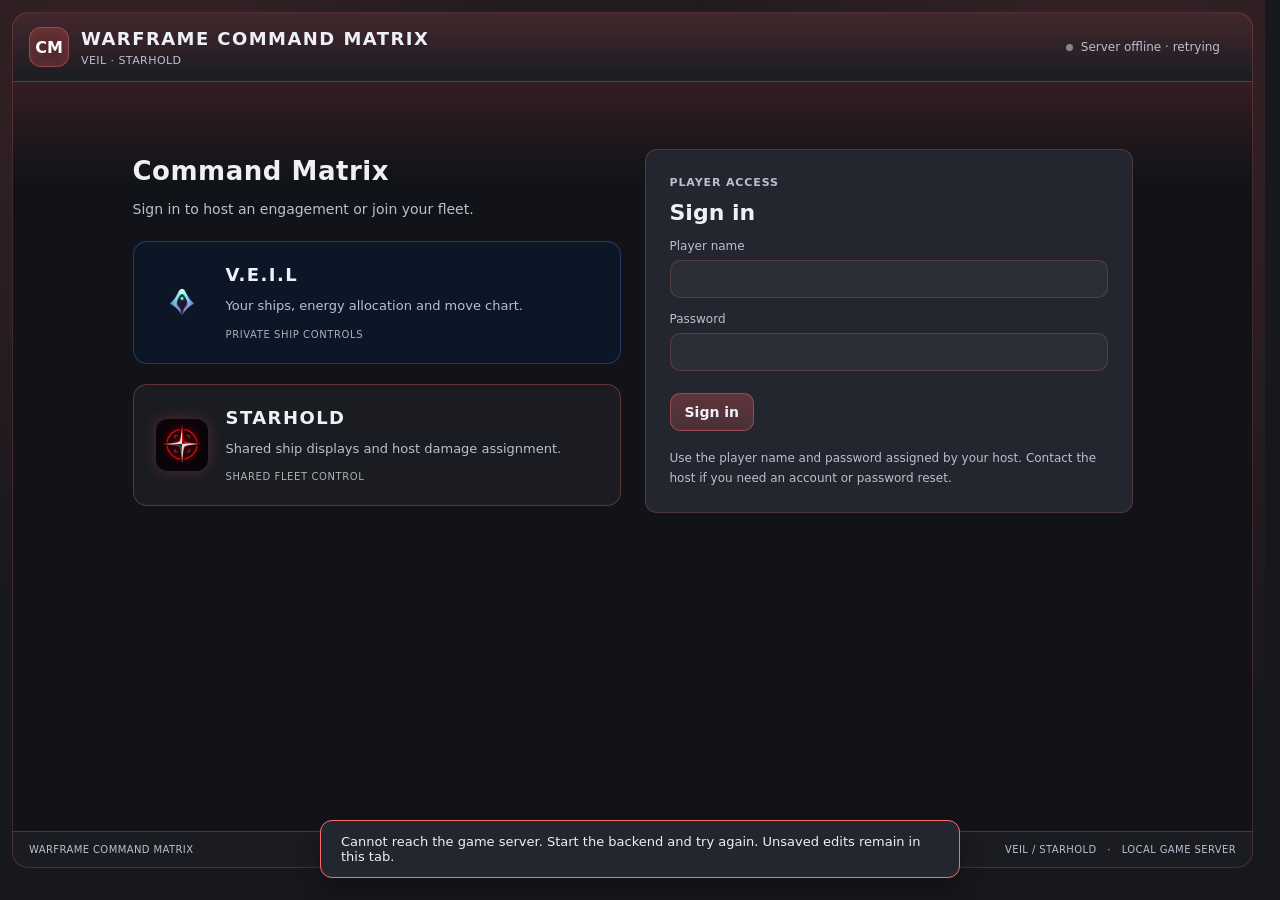
<file: index.html>
<!doctype html>
<html lang="en">
<head>
  <meta charset="utf-8"><meta name="viewport" content="width=device-width, initial-scale=1">
  <meta name="color-scheme" content="dark">
  <title>Warframe Command Matrix</title>
  <link rel="stylesheet" href="site.css">
  <script src="config.js" defer></script><script src="app.js" defer></script>
</head>
<body data-theme="starhold">
  <header class="topbar">
    <a class="brand" href="./"><span class="brand-mark">CM</span><span>WARFRAME COMMAND MATRIX<span class="brand-sub">VEIL · STARHOLD</span></span></a>
    <div class="connection"><span id="onlineDot" class="dot"></span><span id="connectionStatus">Server offline</span></div>
    <span id="identity"></span><button id="logout" class="subtle" hidden>Sign out</button>
  </header>
  <main>
    <section id="gateway" class="gateway">
      <div class="intro"><h1>Command Matrix</h1><p>Sign in to host an engagement or join your fleet.</p><div class="program-card veil-card"><img src="views/veil/VeilLogo.png" alt=""><div><h2>V.E.I.L</h2><p>Your ships, energy allocation and move chart.</p><span>PRIVATE SHIP CONTROLS</span></div></div><div class="program-card starhold-card"><img src="views/starhold/StarHoldLogo.png" alt=""><div><h2>STARHOLD</h2><p>Shared ship displays and host damage assignment.</p><span>SHARED FLEET CONTROL</span></div></div></div>
      <div class="panel access">
        <p class="eyebrow">PLAYER ACCESS</p><h2>Sign in</h2>
        <form id="authForm"><label for="playerName">Player name</label><input id="playerName" autocomplete="username" minlength="2" maxlength="32" required><label for="password">Password</label><input id="password" type="password" autocomplete="current-password" minlength="10" maxlength="128" required><div class="actions"><button name="mode" value="login">Sign in</button></div><p class="hint">Use the player name and password assigned by your host. Contact the host if you need an account or password reset.</p></form>
      </div>
    </section>
    <section id="dashboard" hidden>
      <div class="section-heading"><div><p class="eyebrow">OPERATIONS</p><h1>Your engagements</h1></div><span class="badge">SAVED ON HOST PC</span></div>
      <div class="dashboard-grid"><form id="createForm" class="panel"><h2>Host a game</h2><p>Assemble your fleet and invite the table.</p><label for="gameName">Engagement name</label><input id="gameName" value="Fleet engagement" maxlength="80" required><button>Create game</button></form><form id="joinForm" class="panel"><h2>Join the table</h2><p>Enter the eight-character code from your host.</p><label for="joinCode">Game code</label><input id="joinCode" class="code-input" placeholder="ABCD2345" maxlength="8" required><button>Join game</button></form></div>
      <h2 class="saved-title">Resume an engagement</h2><div id="savedGames" class="saved-games"></div>
    </section>
    <section id="game" hidden>
      <div class="game-header"><div><button id="back" class="subtle">← Engagements</button><h1 id="roomName"></h1></div><div class="room-meta"><button id="spectateButton" class="secondary" title="Full-screen StarHold ship displays · arrow keys switch ships">Spectator mode</button><span id="impulse" class="badge impulse-badge" title="Turn.Impulse"></span><button id="nextImpulse" hidden title="Move every player to the next impulse">Next impulse</button><span id="phase" class="badge"></span><button id="copyCode" class="code-button" title="Copy join code"></button><span id="role" class="badge"></span></div></div>
      <div class="game-layout">
        <aside class="panel roster"><p class="eyebrow">AT THE TABLE</p><div id="members"></div><p class="hint">Veil is private to the ship’s owner. StarHold is shared with this game.</p><div id="hostControls" class="host-controls" hidden><p class="eyebrow">HOST CONTROLS</p><button id="startGame">Start game</button><button id="pauseGame" class="secondary">Pause game</button><button id="reopenLobby" class="subtle">Reopen lobby</button><div class="twitch-control"><p class="eyebrow">TWITCH CHAT</p><label for="twitchChannel">Channel</label><input id="twitchChannel" maxlength="25" placeholder="channel name" autocomplete="off" spellcheck="false"><label class="check"><input id="twitchModsOnly" type="checkbox" checked> Only moderators / broadcaster</label><button id="twitchToggle" type="button" class="secondary">Listen for !impnext</button><p id="twitchStatus" class="hint" role="status">Off. <code>!impnext</code> in chat moves to the next impulse.</p></div></div><details><summary>Game activity</summary><div id="activity"></div></details></aside>
        <div class="workspace">
          <section id="lobby" class="panel"><div class="section-heading"><div><p class="eyebrow">FLEET ASSEMBLY</p><h2>Select your ships</h2></div><button id="readyButton" class="secondary">Mark ready</button></div><form id="selectShipForm" class="selection-row"><label>Ship design<select id="designSelect" required></select></label><label>Ship name <span class="hint">(optional)</span><input id="shipName" maxlength="100" placeholder="Use design name"></label><button>Add to my fleet</button></form><p class="hint">Ships load from the host’s ship library. Ask the host to add new designs.</p></section>
          <section class="panel station"><div class="station-bar"><div><p class="eyebrow" id="stationCaption">SHIP STATION</p><h2 id="selectedName">Choose a ship from the fleet</h2></div><div class="actions"><button id="veilTab" class="secondary" hidden>Veil · Private</button><button id="starholdTab" class="secondary" hidden>StarHold · Shared</button><button id="saveGame" hidden title="Saves every player’s ships and edits on the host PC">Save game</button><button id="reloadView" class="subtle" hidden>Reload ship</button></div></div><div id="viewNotice" class="view-notice">Select ships in the lobby, then mark ready. The host starts the game.</div><div id="emptyStation" class="empty-station"><div class="reticle">＋</div><h2>Awaiting fleet assignment</h2><p>Your ship’s systems will appear here.</p></div><div id="stationContainer"></div></section>
        </div>
      </div>
    </section>
  </main>
  <dialog id="ownerChoice" class="choice-dialog docked" aria-labelledby="ownerChoiceTitle"><p class="eyebrow" id="ownerChoiceShip"></p><h2 id="ownerChoiceTitle"></h2><p id="ownerChoiceLead" class="hint"></p><div id="ownerChoiceOptions" class="choice-options"></div><div class="actions"><button id="ownerChoiceSkip" type="button" class="secondary">Skip</button></div></dialog>
  <dialog id="hostWait" class="choice-dialog" aria-labelledby="hostWaitTitle"><p class="eyebrow">OWNER’S CHOICE</p><h2 id="hostWaitTitle"></h2><p id="hostWaitLead" class="hint"></p><p id="hostWaitOptions" class="choice-summary"></p><p id="hostWaitStatus" class="hint" role="status"></p><div class="actions"><button id="hostWaitLocal" type="button" class="secondary">Choose for them</button><button id="hostWaitCancel" type="button" class="subtle">Cancel</button></div></dialog>
  <section id="spectator" class="spectator" aria-label="Spectator mode: StarHold ship displays" tabindex="-1" hidden><header class="spectator-title"><h1 id="spectatorTitle"></h1><p id="spectatorClass"></p></header><div id="spectatorStage" class="spectator-stage"></div><p id="spectatorEmpty" class="spectator-empty" hidden>No ships in this game yet.</p><div class="spectator-caption" aria-live="polite"><span id="spectatorCount"></span><small class="spectator-keys">← → switch ships · Esc exits</small></div><button id="spectatorFullscreen" type="button" class="secondary spectator-fullscreen">Fullscreen</button></section>
  <div id="notice" role="status" aria-live="polite" hidden></div>
  <footer><span>WARFRAME COMMAND MATRIX</span><span>VEIL / STARHOLD &nbsp; · &nbsp; LOCAL GAME SERVER</span></footer>
</body>
</html>
</file>
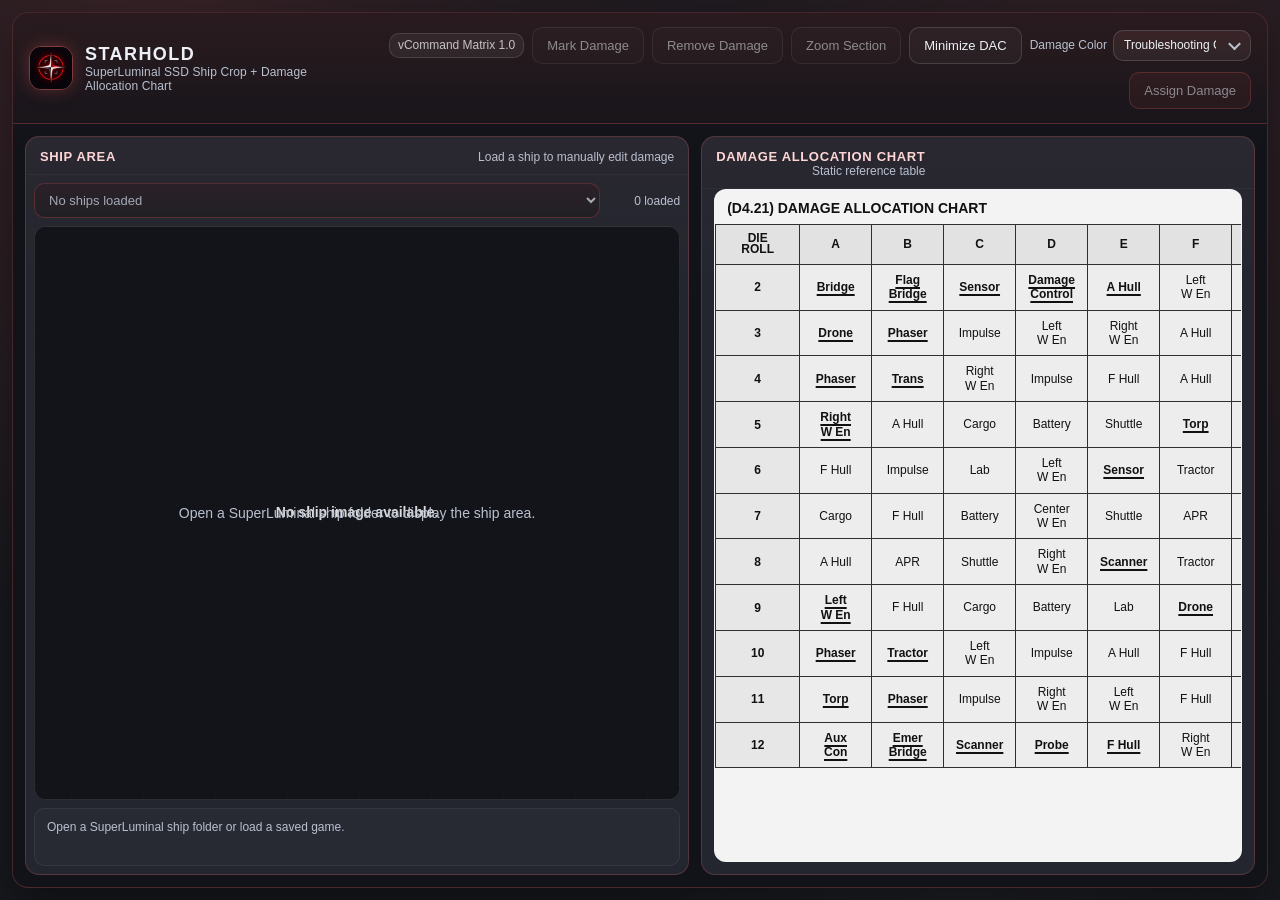
<file: views/starhold/index.html>
<!doctype html>
<html>
  <head>
    <meta charset="UTF-8" />
    <meta http-equiv="Content-Security-Policy" content="default-src 'self' data:; img-src 'self' data:; style-src 'self' 'unsafe-inline'; script-src 'self';" />
    <meta name="viewport" content="width=device-width, initial-scale=1.0" />
    <title>StarHold</title>
    <link rel="stylesheet" href="styles.css" />
  </head>
  <body>
    <div id="app">
      <header class="topbar">
        <div class="brand">
          <img class="brandLogo" src="StarHoldLogo.png" alt="StarHold logo" />
          <div>
            <div class="brandTitle">STARHOLD</div>
            <div class="brandSub">SuperLuminal SSD Ship Crop + Damage Allocation Chart</div>
          </div>
        </div>
        <div class="toolbar">
          <div id="appVersion" class="appVersionBadge" title="StarHold version" aria-label="StarHold version"></div>
          <button id="btnSettings" class="iconButton" title="Choose default ship folder" aria-label="Choose default ship folder">&#9881;</button>
          <button id="btnRotateShips" class="secondaryButton" type="button">Rotate SSDs</button>
          <button id="btnManualMarkDamage" class="secondaryButton" type="button">Mark Damage</button>
          <button id="btnManualRemoveDamage" class="secondaryButton" type="button">Remove Damage</button>
          <button id="btnZoomSection" class="secondaryButton" type="button">Zoom Section</button>
          <button id="btnResetZoom" class="secondaryButton hidden" type="button">Reset Zoom</button>
          <button id="btnToggleDamageChart" class="secondaryButton" type="button" aria-expanded="true" aria-controls="damageChartWrap">Minimize DAC</button>
          <label class="toolbarDamageColorField" for="damageColorSelect">
            <span class="toolbarDamageColorLabel">Damage Color</span>
            <div class="selectFieldShell">
              <select id="damageColorSelect" class="toolbarDamageColorSelect" aria-label="Damage overlay color">
                <option value="crimson">Red</option>
                <option value="orange">Orange</option>
                <option value="gold">Yellow</option>
                <option value="emerald">Green</option>
                <option value="cyan">Cyan</option>
                <option value="violet">Purple</option>
                <option value="black">Black</option>
                <option value="classic">Troubleshooting Color</option>
              </select>
              <span class="dropdownChevron" aria-hidden="true"></span>
            </div>
          </label>
          <button id="btnAssignDamage">Assign Damage</button>
          <button id="btnOptionMounts" class="secondaryButton" type="button" disabled>Assignments</button>
          <button id="btnSaveGame" class="secondaryButton" type="button" disabled>Save Game</button>
          <button id="btnLoadGame" class="secondaryButton" type="button">Load Game</button>
          <button id="btnOpenShip">Open SuperLuminal Ship</button>
        </div>
      </header>

      <main class="layout">
        <section class="panel shipPanel">
          <div class="panelHeader">
            <div class="panelTitle">Ship Area</div>
            <div id="manualDamageHint" class="panelHint">Manual edit off</div>
          </div>

          <div class="shipSwitcherRow">
            <select id="shipSelect" class="shipSelect" aria-label="Loaded ships" disabled>
              <option value="">No ships loaded</option>
            </select>
            <button id="btnCloseShip" class="iconButton secondaryButton shipCloseBtn" type="button" aria-label="Close current ship" title="Close current ship" disabled>&times;</button>
            <div id="shipCount" class="shipSwitcherMeta">0 loaded</div>
          </div>

          <div class="canvasWrap">
            <canvas id="shipCanvas"></canvas>
            <div id="canvasEmpty" class="canvasEmpty">Open a SuperLuminal ship folder to display the ship area.</div>
          </div>
          <div id="statusMessage" class="statusMessage">Open a SuperLuminal ship folder or load a saved game.</div>
        </section>

        <section class="panel chartPanel">
          <div class="panelHeader">
            <div>
              <div class="panelTitle">Damage Allocation Chart</div>
              <div id="damageChartHint" class="panelHint">Static reference table</div>
            </div>
          </div>
          <div id="damageChartWrap" class="tableWrap">
            <table id="damageChartTable" class="damageTable"></table>
          </div>
          <div id="automaticDacAudit" class="dacAuditPanel hidden"></div>
        </section>
      </main>
    </div>

    <div id="optionMountOverlay" class="modalOverlay hidden" aria-hidden="true">
      <div class="modalCard optionMountCard">
        <div class="modalHeader">
          <div class="modalTitle">Assignments</div>
          <button id="btnOptionMountClose" class="iconButton modalCloseBtn" type="button" aria-label="Close assignment choices">&times;</button>
        </div>
        <div class="modalBody optionMountBody">
          <div id="optionMountLead" class="assignModePromptLead">Choose assignments for this game.</div>
          <div id="optionMountList" class="optionMountList"></div>
          <div id="optionMountHint" class="modalHint">The ship JSON is not changed.</div>
        </div>
        <div class="modalActions assignModePromptActions optionMountActions">
          <button id="btnOptionMountCancel" class="secondaryButton" type="button">Ask Later</button>
          <button id="btnOptionMountSave" type="button">Save Choices</button>
        </div>
      </div>
    </div>

    <div id="weaponSelectOverlay" class="modalOverlay hidden" aria-hidden="true">
      <div class="modalCard assignWindowCard">
        <div class="modalHeader">
          <div id="weaponSelectTitle" class="modalTitle">Choose Weapon Hit</div>
          <button id="btnWeaponSelectClose" class="iconButton modalCloseBtn" type="button" aria-label="Cancel weapon selection">&times;</button>
        </div>
        <div class="modalBody assignModePromptBody">
          <div id="weaponSelectLead" class="assignModePromptLead">Select which box is hit.</div>
          <div id="weaponSelectList" class="weaponSelectList"></div>
        </div>
        <div class="modalActions assignModePromptActions">
          <button id="btnWeaponSelectSkip" class="secondaryButton hidden" type="button">Skip</button>
          <button id="btnWeaponSelectCancel" class="secondaryButton" type="button">Cancel</button>
        </div>
      </div>
    </div>

    <script src="../desktop-api.js"></script>
    <script src="renderer.js"></script>
  <script src="../damage-mapping.js"></script>
<script src="../starhold-adapter.js"></script>
  </body>
</html>
</file>
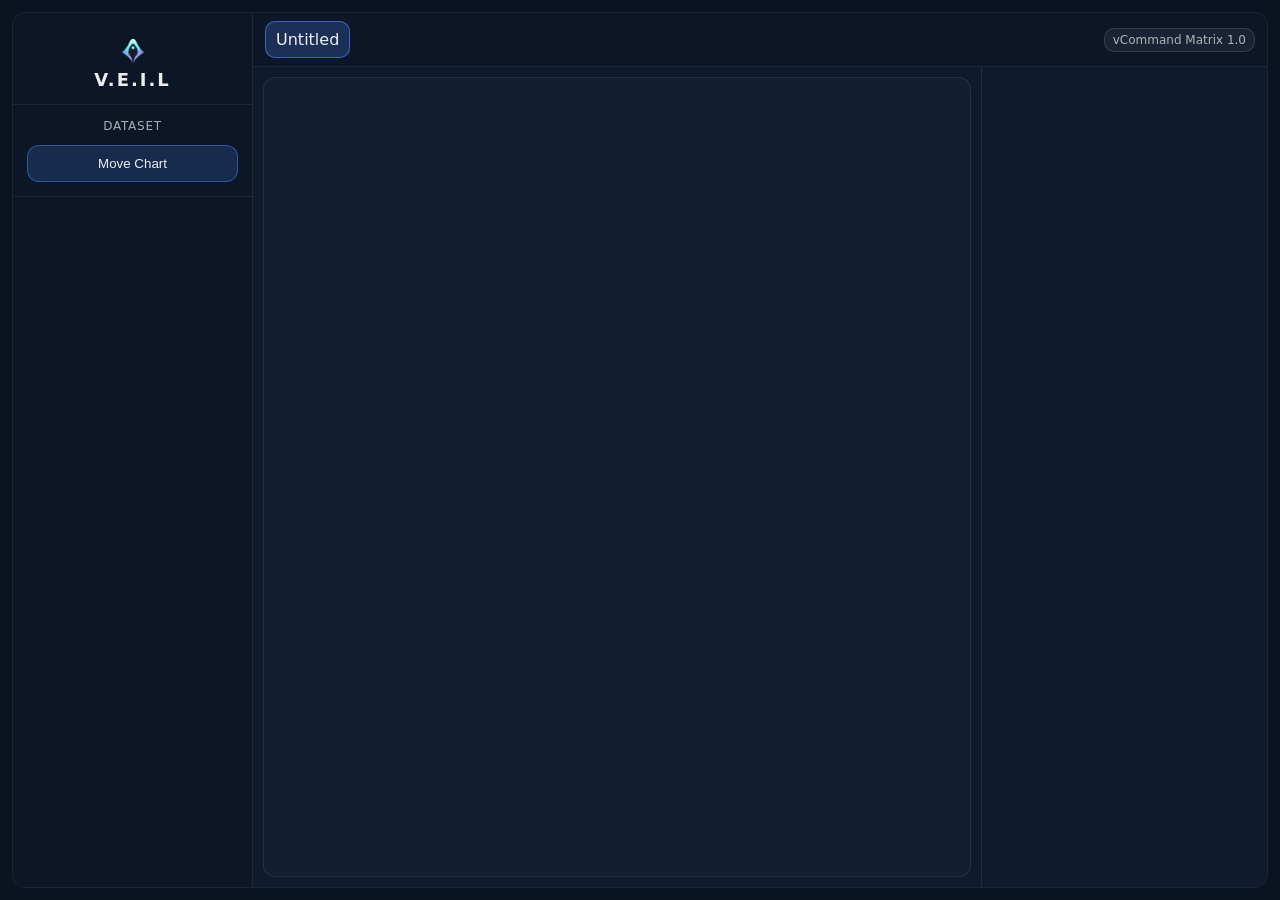
<file: views/veil/index.html>
<!doctype html>
<html>
  <head>
    <meta charset="UTF-8" />
    <title>Veil</title>
    <link rel="stylesheet" href="styles.css" />
  </head>
  <body>
    <div id="main">
      <div id="leftPanel">
        <div class="panelHeader">
          <img src="VeilLogo.png" alt="Veil Logo" />
          <div class="panelHeaderText">V.E.I.L</div>
          <button id="btnEditSetup" class="gearButton" aria-label="Edit Setup" title="Edit Setup"></button>
        </div>

        <div class="panelSection">
          <div class="sectionTitle">Dataset</div>
          <div class="stack">
            <!-- RENAMED -->
            <button id="btnOpen">Load Ship</button>
            <button id="btnMoveChart">Move Chart</button>
          </div>
        </div>

        <!-- Shown only when the active tab is in the "load ship" state -->
        <div id="shipControlsSection" class="panelSection hidden">
          <div class="sectionTitle">Ship Controls</div>
          <div class="stack">
            <button id="btnMarkDamage">Mark Damage</button>
            <button id="btnSystemDeploy">System Deployed</button>
            <button id="btnRefitRemove" class="btnRefit">Remove Refit Boxes</button>
            <div class="hint" style="text-align:center;">
              Mark Damage, Remove Refit Boxes, and System Deployed tag boxes.
            </div>
          </div>
        </div>

        <!-- Turn controls (own panel, only in load ship state) -->
          <div id="turnControlsSection" class="panelSection hidden">
          <div class="sectionTitle">Turn Controls</div>
          <div class="stack">
            <div id="turnCounter" class="turnCounter">Turn 1</div>
            <button id="btnStartTurn">Start Turn</button>
            <button id="btnSaveNow">Save Now</button>
            <button id="btnLoadGame">Load Game</button>
          </div>
        </div>
      </div>

      <div id="contentPanel">
        <div id="contentTopBar">
          <div id="tabs"></div>
        </div>

        <div id="contentBody">
          <!-- Image panel -->
          <div id="imagePanel">
            <div id="canvasWrap">
              <canvas id="canvas"></canvas>
            </div>
          </div>

          <!-- Properties panel -->
            <div id="propsPanel">

            <!-- Energy allocation UI -->
            <div id="energyPanel" class="hidden">
              <div class="propTitle energyTitle">Energy Allocation</div>
              <div id="energyTable" class="energyTable"></div>
            </div>

          </div>
        </div>
      </div>
    </div>

    <script src="../desktop-api.js"></script>
    <script src="renderer.js"></script>
  <script src="../damage-mapping.js"></script>
<script src="../veil-adapter.js"></script>
  </body>
</html>
</file>
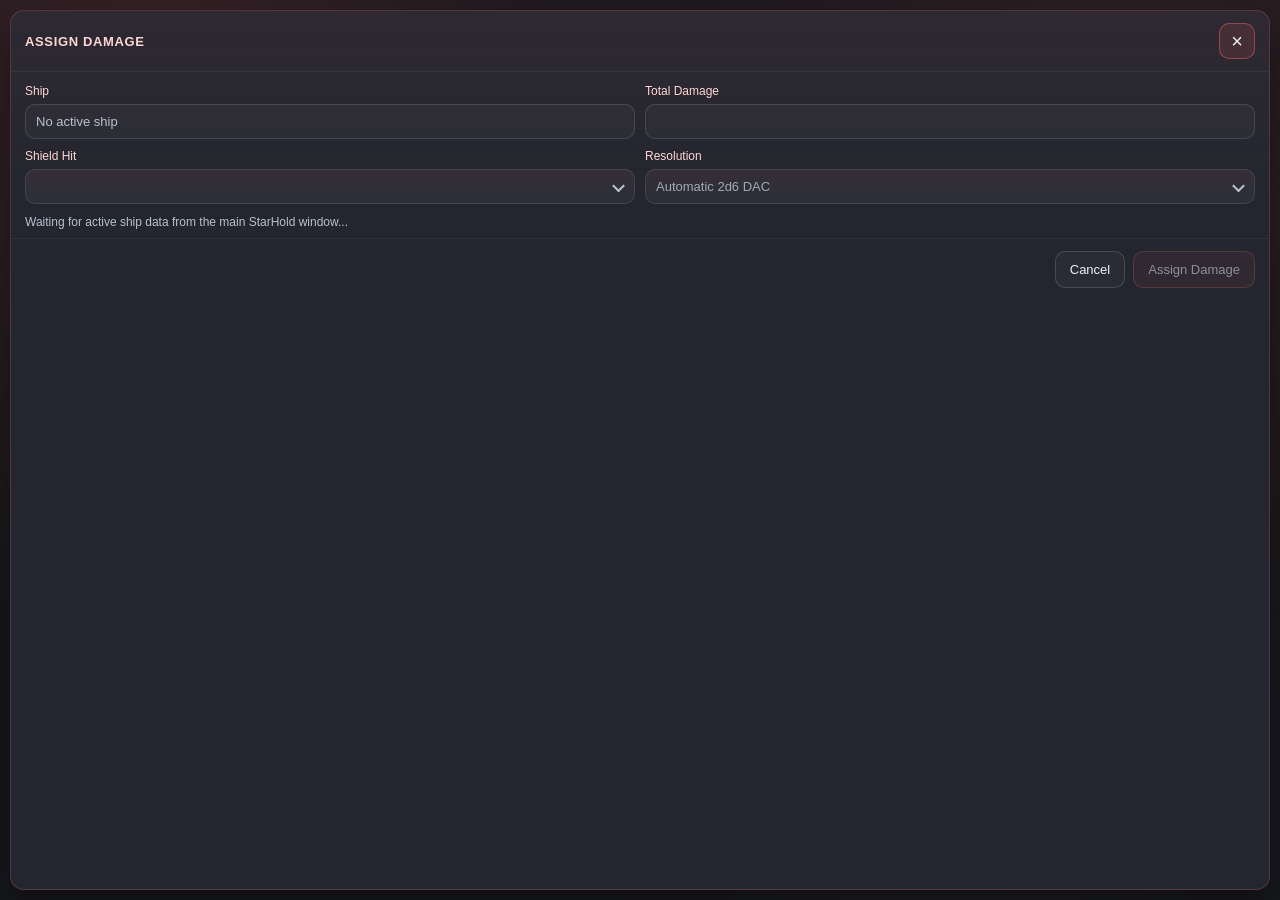
<file: views/starhold/assign-damage.html>
<!doctype html>
<html>
  <head>
    <meta charset="UTF-8" />
    <meta http-equiv="Content-Security-Policy" content="default-src 'self' data:; img-src 'self' data:; style-src 'self' 'unsafe-inline'; script-src 'self';" />
    <meta name="viewport" content="width=device-width, initial-scale=1.0" />
    <title>StarHold - Assign Damage</title>
    <link rel="stylesheet" href="styles.css" />
  </head>
  <body class="assignDamageWindowBody">
    <div class="assignWindowShell">
      <div class="modalCard assignWindowCard">
        <div class="modalHeader">
          <div id="assignDamageTitle" class="modalTitle">Assign Damage</div>
          <button id="btnAssignDamageClose" class="iconButton modalCloseBtn" aria-label="Close assign damage window">&times;</button>
        </div>
        <div class="modalBody">
          <div class="formGrid">
            <label class="formField">
              <span class="formLabel">Ship</span>
              <input id="assignShipDisplay" type="text" readonly />
            </label>
            <label class="formField">
              <span class="formLabel">Total Damage</span>
              <input id="assignTotalDamage" type="number" min="1" step="1" inputmode="numeric" />
            </label>
            <label class="formField">
              <span class="formLabel">Shield Hit</span>
              <div class="selectFieldShell">
                <select id="assignShieldNumber"></select>
                <span class="dropdownChevron" aria-hidden="true"></span>
              </div>
            </label>
            <label id="assignAttackerField" class="formField hidden">
              <span class="formLabel">Attacking Player <span id="assignAttackerSwatch" class="attackerSwatch" aria-hidden="true"></span></span>
              <div class="selectFieldShell">
                <select id="assignAttacker"></select>
                <span class="dropdownChevron" aria-hidden="true"></span>
              </div>
            </label>
            <label class="formField">
              <span class="formLabel">Resolution</span>
              <div class="selectFieldShell">
                <select id="assignDamageMode">
                  <option value="automatic">Automatic 2d6 DAC</option>
                  <option value="manual">Manual 2d6 Total</option>
                </select>
                <span class="dropdownChevron" aria-hidden="true"></span>
              </div>
            </label>
          </div>
          <div id="assignDamageHint" class="modalHint">Waiting for active ship data from StarHold...</div>
          <div id="assignDestructionChance" class="damageChancePreview hidden" aria-live="polite">
            <div id="assignDestructionChanceText" class="damageChanceText">Destruction chance</div>
            <div id="assignDestructionChanceDetail" class="damageChanceDetail">Enter damage to estimate the chance of destruction.</div>
          </div>
        </div>
        <div class="modalActions">
          <button id="btnAssignDamageCancel" class="secondaryButton" type="button">Cancel</button>
          <button id="btnAssignDamageSubmit" type="button">Assign Damage</button>
        </div>
      </div>
    </div>
    <div id="assignWeaponPromptOverlay" class="modalOverlay hidden" aria-hidden="true">
      <div class="modalCard assignWindowCard">
        <div class="modalHeader">
          <div id="assignWeaponPromptTitle" class="modalTitle">Choose Weapon Hit</div>
          <button id="btnAssignWeaponPromptClose" class="iconButton modalCloseBtn" type="button" aria-label="Cancel weapon selection">&times;</button>
        </div>
        <div class="modalBody assignModePromptBody">
          <div id="assignWeaponPromptLead" class="assignModePromptLead">Select which box is hit.</div>
          <div id="assignWeaponPromptList" class="weaponSelectList"></div>
        </div>
        <div class="modalActions assignModePromptActions">
          <button id="btnAssignWeaponPromptSkip" class="secondaryButton hidden" type="button">Skip</button>
          <button id="btnAssignWeaponPromptCancel" class="secondaryButton" type="button">Cancel</button>
        </div>
      </div>
    </div>
    <div id="assignManualDacOverlay" class="modalOverlay hidden" aria-hidden="true">
      <div class="modalCard assignWindowCard manualDacPromptCard">
        <div class="modalHeader">
          <div id="assignManualDacTitle" class="modalTitle">Manual DAC Roll</div>
          <button id="btnAssignManualDacClose" class="iconButton modalCloseBtn" type="button" aria-label="Cancel manual DAC allocation">&times;</button>
        </div>
        <div class="modalBody manualDacPromptBody">
          <div id="assignManualDacLead" class="assignModePromptLead">Internal Hit</div>
          <div id="assignManualDacPromptText" class="assignModePromptText">Enter the 2d6 total for this internal hit.</div>
          <div id="assignManualDacRollField" class="formGrid">
            <label class="formField">
              <span class="formLabel">2d6 Total (2-12)</span>
              <input id="assignManualDacRollInput" type="number" min="2" max="12" step="1" inputmode="numeric" />
            </label>
          </div>
          <div id="assignManualDacError" class="modalHint error manualDacPromptError hidden">Enter a 2d6 total from 2 to 12.</div>
          <div id="assignManualDacComplete" class="manualDacComplete manualDacHidden">Damage complete</div>
        </div>
        <div id="assignManualDacActions" class="modalActions manualDacPromptActions">
          <button id="btnAssignManualDacCancel" class="secondaryButton" type="button">Cancel Remaining</button>
          <button id="btnAssignManualDacApply" type="button">Apply Roll</button>
        </div>
      </div>
    </div>
    <script src="../desktop-api.js"></script>
    <script src="assign-damage.js"></script>
  </body>
</html>
</file>
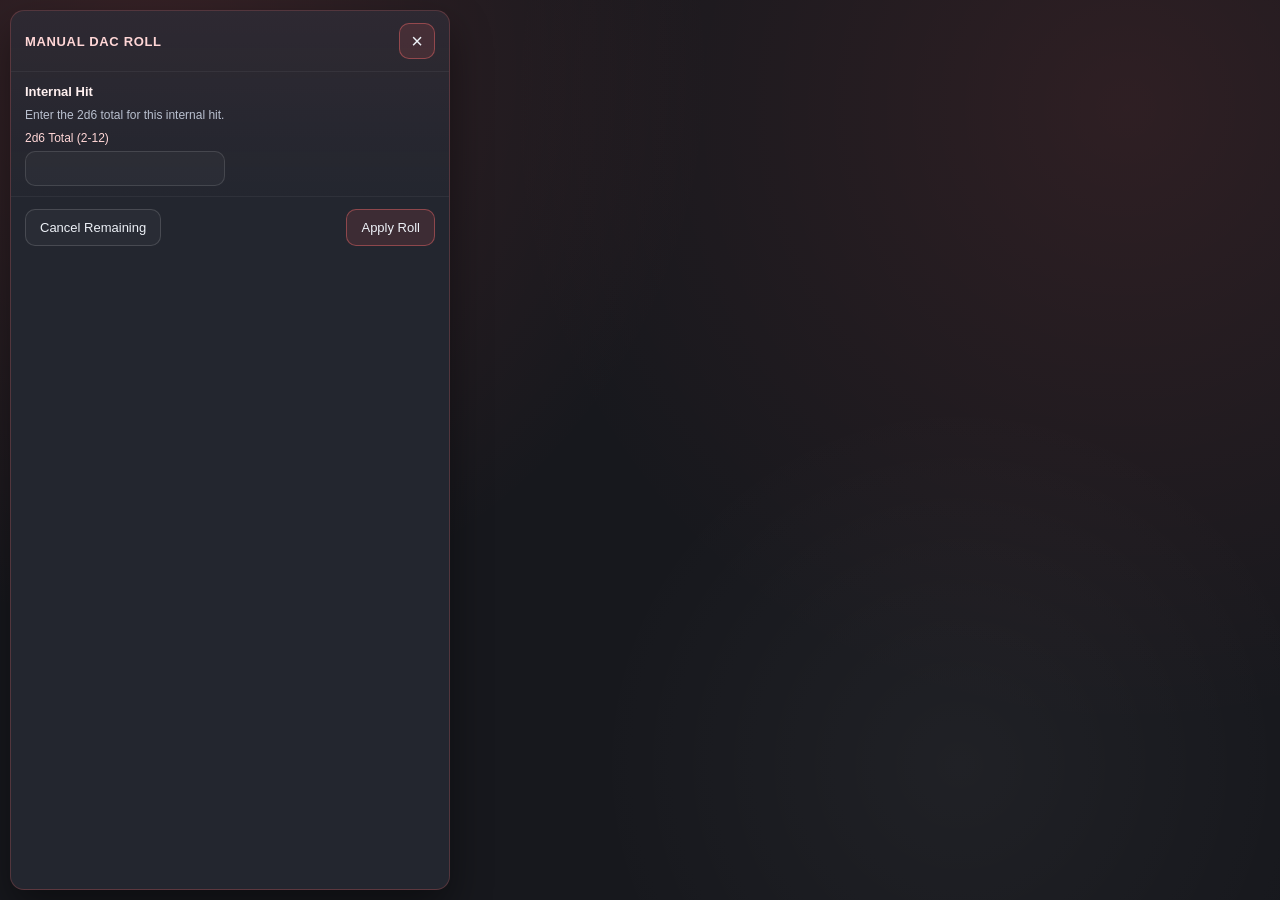
<file: views/starhold/manual-dac-roll.html>
<!doctype html>
<html>
  <head>
    <meta charset="UTF-8" />
    <meta http-equiv="Content-Security-Policy" content="default-src 'self' data:; img-src 'self' data:; style-src 'self' 'unsafe-inline'; script-src 'self';" />
    <meta name="viewport" content="width=device-width, initial-scale=1.0" />
    <title>StarHold - Manual DAC Roll</title>
    <link rel="stylesheet" href="styles.css" />
  </head>
  <body class="assignDamageWindowBody">
    <div class="assignWindowShell">
      <div class="modalCard assignWindowCard manualDacPromptCard">
        <div class="modalHeader">
          <div id="manualDacRollTitle" class="modalTitle">Manual DAC Roll</div>
          <button id="btnManualDacRollClose" class="iconButton modalCloseBtn" aria-label="Cancel manual DAC allocation">&times;</button>
        </div>
        <div class="modalBody manualDacPromptBody">
          <div id="manualDacRollLead" class="assignModePromptLead">Internal Hit</div>
          <div id="manualDacRollPromptText" class="assignModePromptText">Enter the 2d6 total for this internal hit.</div>
          <div id="manualDacRollField" class="formGrid">
            <label class="formField">
              <span class="formLabel">2d6 Total (2-12)</span>
              <input id="manualDacRollInput" type="number" min="2" max="12" step="1" inputmode="numeric" />
            </label>
          </div>
          <div id="manualDacRollError" class="modalHint error manualDacPromptError hidden">Enter a 2d6 total from 2 to 12.</div>
          <div id="manualDacRollComplete" class="manualDacComplete manualDacHidden">Damage complete</div>
        </div>
        <div id="manualDacRollActions" class="modalActions manualDacPromptActions">
          <button id="btnManualDacRollCancel" class="secondaryButton" type="button">Cancel Remaining</button>
          <button id="btnManualDacRollApply" type="button">Apply Roll</button>
        </div>
      </div>
    </div>
    <script src="../desktop-api.js"></script>
    <script src="manual-dac-roll.js"></script>
  </body>
</html>
</file>
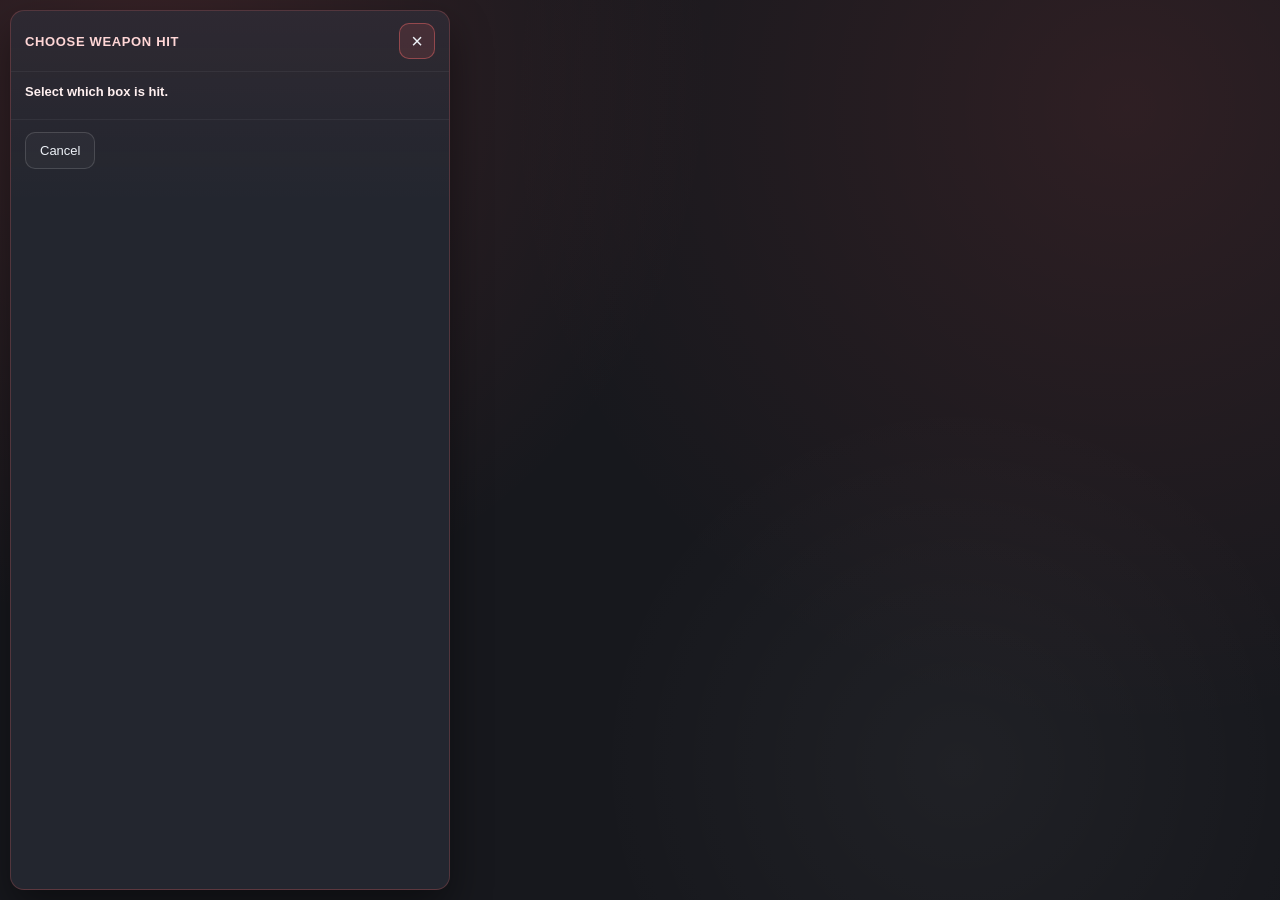
<file: views/starhold/weapon-select.html>
<!doctype html>
<html>
  <head>
    <meta charset="UTF-8" />
    <meta http-equiv="Content-Security-Policy" content="default-src 'self' data:; img-src 'self' data:; style-src 'self' 'unsafe-inline'; script-src 'self';" />
    <meta name="viewport" content="width=device-width, initial-scale=1.0" />
    <title>StarHold - Select Weapon Hit</title>
    <link rel="stylesheet" href="styles.css" />
  </head>
  <body class="assignDamageWindowBody">
    <div class="assignWindowShell">
      <div class="modalCard assignWindowCard manualDacPromptCard">
        <div class="modalHeader">
          <div id="weaponSelectWindowTitle" class="modalTitle">Choose Weapon Hit</div>
          <button id="btnWeaponSelectWindowClose" class="iconButton modalCloseBtn" type="button" aria-label="Cancel weapon selection">&times;</button>
        </div>
        <div class="modalBody assignModePromptBody">
          <div id="weaponSelectWindowLead" class="assignModePromptLead">Select which box is hit.</div>
          <div id="weaponSelectWindowList" class="weaponSelectList"></div>
        </div>
        <div class="modalActions assignModePromptActions">
          <button id="btnWeaponSelectWindowSkip" class="secondaryButton hidden" type="button">Skip</button>
          <button id="btnWeaponSelectWindowCancel" class="secondaryButton" type="button">Cancel</button>
        </div>
      </div>
    </div>
    <script src="../desktop-api.js"></script>
    <script src="weapon-select.js"></script>
  </body>
</html>
</file>
<file: site.css>
/* Site-wide palette and controls follow the original StarHold and Veil styles. */
:root{color-scheme:dark;font:14px "Segoe UI",system-ui,sans-serif;--bg:#17181d;--panel:#23262f;--panel2:#1a1c22;--panel3:#111318;--border:rgba(255,110,110,.22);--border-strong:rgba(255,110,110,.42);--text:#edf1f7;--muted:#b9c0cf;--accent:#ff5c5c;--accent-soft:rgba(255,92,92,.18);--accent-hover:rgba(255,92,92,.28);--glow:rgba(255,92,92,.14)}
*{box-sizing:border-box}
body{margin:0;min-height:100vh;padding:12px;background:radial-gradient(circle at 12% 8%,var(--glow),transparent 40%),radial-gradient(circle at 88% 12%,var(--glow),transparent 45%),var(--bg);color:var(--text)}
body[data-theme=veil]{--bg:#0b1220;--panel:#0f1a2d;--panel2:#0c1627;--panel3:#0b1220;--border:rgba(255,255,255,.08);--border-strong:rgba(80,140,255,.55);--text:rgba(255,255,255,.92);--muted:rgba(255,255,255,.65);--accent:#78aaff;--accent-soft:rgba(80,140,255,.18);--accent-hover:rgba(80,140,255,.32);--glow:transparent}
[hidden]{display:none!important}
button,input,select{font:inherit}
button{border:1px solid var(--border-strong);border-radius:10px;background:linear-gradient(180deg,var(--accent-hover),var(--accent-soft));color:var(--text);font-weight:600;padding:10px 14px;cursor:pointer;transition:background .15s,border-color .15s;white-space:nowrap}
button:hover{background:var(--accent-hover);border-color:var(--accent)}
button:disabled{opacity:.45;cursor:not-allowed}
button.secondary{background:rgba(255,255,255,.04);border-color:var(--border);font-weight:500}
button.subtle{background:transparent;border-color:transparent;color:var(--muted);font-size:12px;padding:7px 9px}
button.active{background:var(--accent-hover);border-color:var(--accent);box-shadow:0 0 12px var(--glow)}
button:focus-visible,input:focus,select:focus{outline:2px solid var(--accent);outline-offset:2px}
input,select{width:100%;min-width:0;padding:10px 12px;border:1px solid var(--border);border-radius:10px;background:rgba(255,255,255,.04);color:var(--text)}
select option{background:var(--panel2)}
label{display:block;font-size:12px;color:var(--muted);margin:14px 0 7px}
input[type=file]{font-size:12px}
h1,h2,p{margin-top:0}h1{font-size:24px;font-weight:650;margin-bottom:12px;letter-spacing:.02em}h2{font-size:17px;font-weight:650;margin-bottom:10px}p{color:var(--muted);line-height:1.65}a{color:inherit;text-decoration:none}
.topbar{display:flex;align-items:center;gap:16px;padding:14px 16px;border:1px solid var(--border);border-radius:16px 16px 0 0;background:linear-gradient(180deg,var(--accent-soft),transparent),var(--panel2)}
.brand{display:flex;gap:12px;align-items:center;font-size:18px;font-weight:700;letter-spacing:.08em;min-width:0}
.brand-mark,.program-badge{display:grid;place-items:center;flex-shrink:0;width:40px;height:40px;border-radius:12px;background:var(--accent-soft);border:1px solid var(--border-strong);font-size:16px;font-weight:700;letter-spacing:0;color:white;box-shadow:0 0 16px var(--glow) inset}
.brand-sub{display:block;margin-top:5px;color:var(--muted);font-size:11px;font-weight:400;letter-spacing:.04em}
.connection{display:flex;align-items:center;gap:8px;margin-left:auto;color:var(--muted);font-size:12px;white-space:nowrap}
.dot{width:7px;height:7px;border-radius:50%;background:#888}.dot.online{background:var(--accent);box-shadow:0 0 10px var(--glow)}
#identity{font-size:12px;color:var(--muted)}
main{min-height:calc(100vh - 150px);padding:16px;border:1px solid var(--border);border-top:0;background:linear-gradient(180deg,var(--glow),transparent 100px),var(--panel3)}
.panel{background:var(--panel);border:1px solid var(--border);border-radius:12px;padding:18px;min-width:0}
.eyebrow{font-size:11px;color:var(--muted);font-weight:600;letter-spacing:.08em;margin-bottom:8px;text-transform:uppercase}
.hint,.small{font-size:12px;color:var(--muted)}
.gateway{max-width:1000px;display:grid;grid-template-columns:1fr 1fr;gap:24px;margin:42px auto}
.intro{padding:16px 0}.intro>h1{font-size:26px}.program-card{display:flex;gap:18px;align-items:center;border:1px solid;padding:22px;border-radius:14px;margin-top:20px}.program-card h2{font-size:18px;letter-spacing:.08em}.program-card p{font-size:13px;margin-bottom:8px}.program-card span:not(.program-badge){font-size:10px;letter-spacing:.06em;opacity:.7}.program-card img{width:52px;height:62px;object-fit:contain}.veil-card{background:#0c1627;border-color:rgba(80,140,255,.32);color:#edf1f7}.starhold-card{background:#1a1c22;border-color:rgba(255,110,110,.3);color:#edf1f7}.starhold-card img{height:52px;border-radius:12px;box-shadow:0 0 14px rgba(255,92,92,.25)}.starhold-card .program-badge{background:rgba(255,92,92,.18);border-color:rgba(255,110,110,.42)}
.access{padding:24px;align-self:center}.access h2{font-size:22px}.actions{display:flex;gap:8px;align-items:center;flex-wrap:wrap}form .actions{margin-top:22px}#authForm>.hint{margin:18px 0 0}
.section-heading{display:flex;justify-content:space-between;align-items:center;gap:16px;margin-bottom:18px}.section-heading h1,.section-heading h2{margin-bottom:0}
.badge{padding:6px 9px;font-size:10px;letter-spacing:.06em;text-transform:uppercase;border:1px solid var(--border);border-radius:8px;color:var(--muted);white-space:nowrap;background:rgba(255,255,255,.03)}
.dashboard-grid{display:grid;grid-template-columns:1fr 1fr;gap:16px}.dashboard-grid .panel{padding:24px}.dashboard-grid button{margin-top:18px}.code-input{font-family:monospace;letter-spacing:4px;text-transform:uppercase}.saved-title{margin-top:28px}.saved-games{display:grid;grid-template-columns:repeat(auto-fit,minmax(260px,1fr));gap:12px}.saved-game{text-align:left;padding:18px;background:var(--panel);border-color:var(--border)}.saved-game span{display:block;font-size:11px;color:var(--muted);margin-top:8px}
.game-header{display:flex;justify-content:space-between;align-items:center;gap:16px;margin-bottom:12px}.game-header h1{font-size:20px;margin:3px 0}.game-header .subtle{padding:0;margin-bottom:6px}.room-meta{display:flex;gap:9px;align-items:center}.code-button{font:600 15px monospace;letter-spacing:3px;padding:8px 12px;background:var(--accent-soft)}
.game-layout{display:grid;grid-template-columns:210px minmax(0,1fr);gap:12px}.roster{padding:14px;background:var(--panel2);height:fit-content}.member{display:flex;justify-content:space-between;gap:8px;padding:9px 0;font-size:12px}.member small{font-size:10px;color:var(--muted)}.member.ready small{color:var(--accent)}.divider{height:1px;background:var(--border);margin:16px 0}.fleet-heading{display:flex;justify-content:space-between;align-items:baseline}.count{color:var(--muted);font-size:12px}.ship-row{padding:9px 0;border-bottom:1px solid var(--border)}.ship-button{width:100%;white-space:normal;text-align:left;background:transparent;border-color:transparent;border-radius:8px;padding:8px;font-size:12px}.ship-button.selected{background:var(--accent-soft);border-color:var(--border-strong)}.ship-owner{color:var(--muted);font-size:11px;margin:5px 8px}.remove-ship{font-size:10px!important}.roster>.hint{font-size:11px;margin:16px 0}.host-controls{border-top:1px solid var(--border);padding-top:16px}.host-controls button{display:block;width:100%;margin-top:8px;font-size:12px}.workspace{min-width:0}
#lobby{margin-bottom:12px}.selection-row{display:flex;align-items:end;gap:12px}.selection-row label{flex:1;margin-top:0}.selection-row button{margin-bottom:7px}details{margin-top:16px;color:var(--muted);font-size:12px}summary{cursor:pointer;padding:8px 0}.import-box{margin:12px 0 0}#importForm{display:flex;gap:12px;align-items:end}#importForm label{flex:1;min-width:0}#importForm button{margin-bottom:7px}#activity{font-size:11px;line-height:1.7;max-height:240px;overflow:auto}
.station{padding:0;border-radius:12px;overflow:hidden;background:var(--panel3)}.station-bar{display:flex;justify-content:space-between;gap:14px;align-items:center;padding:12px 14px;background:var(--panel2);border-bottom:1px solid var(--border)}.station-bar h2{font-size:17px;margin:0}.station-bar .eyebrow{font-size:10px;margin-bottom:5px}.station-bar button{padding:8px 12px;font-size:12px}.view-notice{padding:9px 14px;font-size:11px;color:var(--muted);background:rgba(255,255,255,.02);border-bottom:1px solid var(--border)}.empty-station{display:grid;place-content:center;text-align:center;min-height:420px;padding:30px;color:var(--muted)}.empty-station h2{font-weight:500}.reticle{display:none}
#stationContainer{position:relative;min-width:0}#stationContainer.locked:after{content:'Game paused — resume to edit ship systems';position:absolute;inset:0;display:grid;place-items:center;background:color-mix(in srgb,var(--panel3) 90%,transparent);color:var(--text);font-size:16px;z-index:10}
#notice{position:fixed;left:50%;bottom:22px;transform:translateX(-50%);padding:13px 20px;max-width:90vw;border:1px solid var(--border-strong);border-radius:12px;background:var(--panel);color:var(--text);font-size:13px;box-shadow:0 12px 24px #0005;z-index:1000}#notice.error{border-color:#ff6e6e}
footer{display:flex;justify-content:space-between;gap:16px;padding:12px 16px;border:1px solid var(--border);border-top:0;border-radius:0 0 16px 16px;background:var(--panel2);font-size:10px;color:var(--muted);letter-spacing:.04em}
@media(min-width:1700px){.game-layout{grid-template-columns:240px minmax(0,1fr)}}
@media(max-width:1100px){.brand{font-size:14px}.selection-row,.station-bar,#importForm{flex-wrap:wrap}.selection-row label{min-width:170px}.game-layout{grid-template-columns:180px minmax(0,1fr)}.station-bar{align-items:flex-start}.room-meta{flex-wrap:wrap;justify-content:flex-end}}
@media(max-width:700px){body{padding:6px}.topbar{padding:12px;flex-wrap:wrap;gap:12px}.brand{font-size:12px;letter-spacing:.03em}.brand-mark{width:34px;height:34px}.connection{margin-left:0}main{padding:10px}.gateway{grid-template-columns:1fr;margin:12px auto;gap:16px}.intro{padding:0}.program-card{padding:14px;margin-top:10px}.access{padding:18px}.dashboard-grid,.game-layout{grid-template-columns:1fr}.game-header{align-items:flex-start}.room-meta{max-width:165px}.game-header h1{font-size:18px}#members,#ships{display:flex;flex-wrap:wrap;gap:12px}.member{gap:9px}.ship-row{min-width:135px;flex:1}.host-controls button{display:inline-block;width:auto;margin:4px}.roster>.hint{margin:10px 0}.station-bar{padding:10px}.station-bar .actions{gap:6px}.station-bar button{font-size:11px;padding:8px}.section-heading{align-items:flex-start}.badge{font-size:9px}.saved-games{grid-template-columns:1fr}footer{font-size:9px;line-height:1.6}.empty-station{min-height:240px}}
/* Always reserve the scrollbar's space: Veil sizes its height from its width, so a scrollbar
   that appears and disappears would otherwise make that layout flip back and forth. */
html{scrollbar-gutter:stable}
/* Damage choices: the owner picks which box is hit; the host waits for them. */
.choice-dialog{border:1px solid var(--border-strong);border-radius:14px;padding:20px;width:min(460px,calc(100vw - 28px));background:var(--panel);color:var(--text);box-shadow:0 24px 70px #0009}.choice-dialog::backdrop{background:#080b14c9;backdrop-filter:blur(3px)}.choice-dialog h2{margin:4px 0 6px}.choice-options{display:grid;gap:8px;margin:14px 0;max-height:50vh;overflow:auto}.choice-option{display:flex;flex-direction:column;align-items:flex-start;gap:2px;text-align:left;white-space:normal}.choice-option small{color:var(--muted);font-size:11px;font-weight:400}.choice-summary{font-size:12px;color:var(--muted);overflow-wrap:anywhere}.choice-dialog .actions{display:flex;gap:8px;justify-content:flex-end;flex-wrap:wrap;margin-top:12px}
/* The owner's prompt docks in a corner without blocking the page, so their ship stays visible. */
.choice-dialog.docked{position:fixed;inset:auto 16px 16px auto;margin:0;z-index:50;width:min(340px,calc(100vw - 32px));max-height:calc(100vh - 32px);overflow:auto;border-color:var(--accent)}.choice-dialog.docked .choice-options{max-height:40vh}
@media(max-width:700px){.choice-dialog.docked{inset:auto 8px 8px 8px;width:auto}.choice-dialog.docked .choice-options{max-height:30vh}}
.fleet-group{margin:0;color:inherit;font-size:inherit;border-bottom:1px solid var(--border)}.fleet-group>summary{display:flex;justify-content:space-between;align-items:center;gap:8px;padding:10px 0;font-size:12px;font-weight:600}.fleet-group>summary{list-style:none}.fleet-group>summary::-webkit-details-marker{display:none}.fleet-group>summary::before{content:'▸';color:var(--muted);width:10px;flex:none}.fleet-group[open]>summary::before{content:'▾'}.fleet-group>summary .member-name{flex:1}.fleet-group .ship-row{padding:2px 0 2px 14px;border-bottom:0}.fleet-group .ship-row:last-child{padding-bottom:8px}#members>.fleet-group{flex:1 0 100%}
.fleet-group .ready-status{font-size:10px;font-weight:400;color:var(--muted);white-space:nowrap}
.fleet-group.ready .ready-status{color:var(--accent);font-weight:600}
.fleet-group>.color-picker{display:block;width:calc(100% - 14px);margin:0 0 6px 14px;padding:5px 8px;font-size:11px;border-radius:8px}
.fleet-group>.no-ships{margin:0 0 8px 14px;font-size:11px}
.member{flex-wrap:wrap;align-items:center}.member-name{display:inline-flex;align-items:center;gap:7px;min-width:0;overflow-wrap:anywhere}.player-swatch{flex:none;width:12px;height:12px;border-radius:50%;border:1px solid rgba(255,255,255,.6);box-shadow:0 0 6px rgba(0,0,0,.4)}.member .color-picker{flex:1 0 100%;padding:5px 8px;font-size:11px;border-radius:8px}
.twitch-control{margin-top:14px;padding-top:12px;border-top:1px solid var(--border)}
.twitch-control label.check{display:flex;gap:7px;align-items:center;margin:10px 0}
.twitch-control label.check input{width:auto;margin:0}
.twitch-control button{width:100%}
.twitch-control button.active{background:var(--accent-soft);border-color:var(--accent)}
.twitch-control .hint{margin:8px 0 0;font-size:11px;overflow-wrap:anywhere}
.impulse-badge{font:700 14px ui-monospace,Consolas,monospace;letter-spacing:.04em;color:var(--accent);border-color:var(--accent);white-space:nowrap}
/* Spectator mode: a full-viewport, read-only StarHold ship display. Stations are stacked so a
   newly loaded ship replaces the previous one without a blank frame. */
.spectator{position:fixed;inset:0;z-index:900;display:flex;flex-direction:column;background:#0b0c10;color:var(--text);outline:none}
.spectator[hidden]{display:none}
html.spectating{overflow:hidden;scrollbar-gutter:auto}
/* Title band at the top centre; the ship area takes the rest, so the title never covers the image. */
.spectator-title{flex:none;min-height:56px;padding:12px 130px 10px;text-align:center;border-bottom:1px solid var(--border)}
.spectator-title h1{margin:0;font-size:24px;font-weight:700;letter-spacing:.08em;text-transform:uppercase;overflow-wrap:anywhere}
.spectator-title p{margin:3px 0 0;color:var(--accent);font-size:13px;font-weight:600;letter-spacing:.14em;text-transform:uppercase}
.spectator-title p:empty{display:none}
.spectator-stage{position:relative;flex:1;min-height:0}
.spectator-stage>.spectator-layer{position:absolute;inset:0}
.spectator-layer>ship-station{height:100%}
.spectator-layer.loading{visibility:hidden}
.spectator-empty{position:absolute;inset:0;display:grid;place-items:center;margin:0;color:var(--muted);font-size:18px}
.spectator-caption{position:absolute;left:18px;bottom:14px;display:flex;align-items:baseline;gap:10px;padding:6px 12px;border-radius:10px;background:rgba(11,12,16,.72);pointer-events:none;transition:opacity .4s}
.spectator-caption span{font-weight:600;letter-spacing:.04em}.spectator-caption small{color:var(--muted)}
.spectator-fullscreen{position:absolute;top:14px;right:14px;z-index:1;transition:opacity .4s}
.spectator.idle .spectator-caption,.spectator.idle .spectator-fullscreen{opacity:0}
.spectator.idle{cursor:none}
@media(max-width:700px){.spectator-keys{display:none}.spectator-title{padding:10px 16px 8px;text-align:left;padding-right:130px}.spectator-title h1{font-size:18px}}
</file>
<file: views/starhold/styles.css>
:root {
  --bg: #17181d;
  --panel: #23262f;
  --panel2: #1a1c22;
  --panel3: #111318;
  --border: rgba(255, 110, 110, 0.22);
  --border-strong: rgba(255, 110, 110, 0.42);
  --text: #edf1f7;
  --muted: #b9c0cf;
  --accent: #ff5c5c;
  --accent-soft: rgba(255, 92, 92, 0.18);
  --accent-glow: rgba(255, 92, 92, 0.38);
  --grid: rgba(255, 255, 255, 0.04);
  --shadow: rgba(0, 0, 0, 0.35);
}

* {
  box-sizing: border-box;
}

.hidden {
  display: none !important;
}

html, body {
  width: 100%;
  height: 100%;
  margin: 0;
}

body {
  background:
    radial-gradient(circle at 12% 8%, rgba(255, 92, 92, 0.14), transparent 40%),
    radial-gradient(circle at 88% 12%, rgba(255, 92, 92, 0.1), transparent 45%),
    radial-gradient(circle at 75% 85%, rgba(255, 255, 255, 0.04), transparent 30%),
    var(--bg);
  color: var(--text);
  font-family: "Orbitron", "Rajdhani", "Segoe UI", sans-serif;
  padding: 12px;
}

body.assignDamageWindowBody {
  padding: 10px;
}

#app {
  width: calc(100vw - 24px);
  height: calc(100vh - 24px);
  display: flex;
  flex-direction: column;
  gap: 12px;
  border: 1px solid var(--border);
  border-radius: 16px;
  background: linear-gradient(180deg, rgba(255, 92, 92, 0.03), transparent 18%), var(--panel3);
  box-shadow: 0 18px 40px var(--shadow);
  overflow: hidden;
}

.topbar {
  display: flex;
  align-items: center;
  justify-content: space-between;
  gap: 12px;
  padding: 14px 16px;
  border-bottom: 1px solid var(--border);
  background: linear-gradient(180deg, rgba(255, 92, 92, 0.08), rgba(255, 92, 92, 0.02));
}

.brand {
  display: flex;
  align-items: center;
  gap: 12px;
  min-width: 0;
}

.brandLogo {
  width: 44px;
  height: 44px;
  flex-shrink: 0;
  border-radius: 12px;
  border: 1px solid var(--border-strong);
  box-shadow: 0 0 16px rgba(255, 92, 92, 0.25);
}
.brandBadge {
  width: 40px;
  height: 40px;
  border-radius: 12px;
  display: grid;
  place-items: center;
  background: linear-gradient(180deg, rgba(255, 92, 92, 0.35), rgba(255, 92, 92, 0.15));
  border: 1px solid var(--border-strong);
  color: #fff;
  font-weight: 700;
  box-shadow: 0 0 16px rgba(255, 92, 92, 0.15) inset;
}

.brandTitle {
  font-size: 18px;
  font-weight: 700;
  letter-spacing: 0.08em;
}

.brandSub {
  font-family: "Segoe UI", sans-serif;
  font-size: 12px;
  color: var(--muted);
  letter-spacing: 0.01em;
}

.toolbar {
  display: flex;
  align-items: center;
  justify-content: flex-end;
  flex-wrap: wrap;
  gap: 8px;
}

.toolbarDamageColorField {
  display: flex;
  align-items: center;
  gap: 6px;
  color: var(--muted);
  font-family: "Segoe UI", sans-serif;
  font-size: 12px;
  user-select: none;
}

.toolbarDamageColorLabel {
  white-space: nowrap;
}

.toolbarDamageColorField .selectFieldShell {
  width: 138px;
  min-width: 138px;
}

.toolbarDamageColorSelect {
  width: 100%;
  border: 1px solid rgba(255, 255, 255, 0.14);
  background:
    linear-gradient(180deg, rgba(255, 92, 92, 0.06), rgba(255, 255, 255, 0.02)),
    rgba(255, 255, 255, 0.03);
  color: var(--text);
  border-radius: 10px;
  padding: 7px 30px 7px 10px;
  font-family: "Segoe UI", sans-serif;
  font-size: 12px;
  line-height: 1.2;
  outline: none;
  appearance: none;
  -webkit-appearance: none;
  -moz-appearance: none;
  color-scheme: dark;
  cursor: pointer;
  transition: background 120ms ease, border-color 120ms ease, box-shadow 120ms ease;
}

.toolbarDamageColorSelect:hover {
  border-color: rgba(255, 255, 255, 0.2);
  background:
    linear-gradient(180deg, rgba(255, 92, 92, 0.08), rgba(255, 255, 255, 0.03)),
    rgba(255, 255, 255, 0.05);
}

.toolbarDamageColorSelect:focus {
  border-color: var(--border-strong);
  box-shadow: 0 0 0 1px rgba(255, 92, 92, 0.12);
}

.toolbarDamageColorSelect option {
  background: var(--panel2);
  color: var(--text);
}

.appVersionBadge {
  display: none;
  border: 1px solid rgba(255, 255, 255, 0.12);
  border-radius: 10px;
  padding: 4px 8px;
  background: rgba(255, 255, 255, 0.06);
  color: rgba(255, 255, 255, 0.72);
  font-family: "Segoe UI", sans-serif;
  font-size: 12px;
  line-height: 1.2;
  white-space: nowrap;
  user-select: none;
}

button {
  border: 1px solid var(--border-strong);
  background: rgba(255, 92, 92, 0.12);
  color: var(--text);
  border-radius: 10px;
  padding: 10px 14px;
  cursor: pointer;
  font-family: inherit;
  font-size: 13px;
  transition: background 120ms ease, border-color 120ms ease, transform 120ms ease, box-shadow 120ms ease;
}

button:hover {
  background: rgba(255, 92, 92, 0.22);
  box-shadow: 0 0 0 1px rgba(255, 92, 92, 0.12), 0 8px 18px rgba(0, 0, 0, 0.18);
}

button:active {
  transform: translateY(1px);
}

button:disabled {
  opacity: 0.52;
  cursor: not-allowed;
  box-shadow: none;
}

button:disabled:hover {
  background: rgba(255, 92, 92, 0.12);
  box-shadow: none;
}

.toggleButtonActive {
  background: rgba(255, 92, 92, 0.3);
  border-color: rgba(255, 150, 150, 0.52);
  box-shadow: 0 0 0 1px rgba(255, 92, 92, 0.18), 0 10px 22px rgba(0, 0, 0, 0.22);
}

.toggleButtonActive:hover {
  background: rgba(255, 92, 92, 0.34);
}

.secondaryButton {
  border-color: rgba(255, 255, 255, 0.14);
  background: rgba(255, 255, 255, 0.03);
}

.secondaryButton:hover {
  background: rgba(255, 255, 255, 0.07);
  box-shadow: 0 0 0 1px rgba(255, 255, 255, 0.08), 0 8px 18px rgba(0, 0, 0, 0.18);
}

.attentionButton {
  border-color: rgba(255, 210, 76, 0.48);
  background: rgba(255, 210, 76, 0.12);
  color: #ffe7a0;
}

.attentionButton:hover {
  background: rgba(255, 210, 76, 0.18);
  box-shadow: 0 0 0 1px rgba(255, 210, 76, 0.12), 0 8px 18px rgba(0, 0, 0, 0.18);
}

.iconButton {
  min-width: 40px;
  width: 40px;
  padding: 10px 0;
  font-size: 17px;
  line-height: 1;
  font-family: "Segoe UI Symbol", "Segoe UI", sans-serif;
}

.layout {
  flex: 1;
  min-height: 0;
  display: grid;
  grid-template-columns: minmax(460px, 54%) minmax(360px, 1fr);
  gap: 12px;
  padding: 0 12px 12px;
  position: relative;
}

.layout.chartMinimized {
  grid-template-columns: minmax(0, 1fr);
  grid-template-rows: minmax(0, 1fr);
}

.layout.chartMinimized .shipPanel {
  grid-column: 1 / -1;
  grid-row: 1 / -1;
}

.panel {
  min-height: 0;
  border: 1px solid var(--border);
  border-radius: 14px;
  background:
    linear-gradient(180deg, rgba(255, 92, 92, 0.03), transparent 22%),
    var(--panel);
  display: flex;
  flex-direction: column;
  overflow: hidden;
}

.panelHeader {
  display: flex;
  align-items: center;
  justify-content: space-between;
  gap: 10px;
  padding: 12px 14px 10px;
  border-bottom: 1px solid rgba(255, 255, 255, 0.04);
}

.panelTitle {
  font-size: 13px;
  font-weight: 700;
  letter-spacing: 0.05em;
  text-transform: uppercase;
  color: #ffd6d6;
}

.panelHint {
  font-family: "Segoe UI", sans-serif;
  font-size: 12px;
  color: var(--muted);
  text-align: right;
}

.shipSwitcherRow {
  display: flex;
  align-items: center;
  gap: 8px;
  padding: 8px 8px 0;
}

.shipSelect {
  flex: 1;
  min-width: 0;
  border: 1px solid rgba(255, 92, 92, 0.28);
  background:
    linear-gradient(180deg, rgba(255, 92, 92, 0.08), rgba(255, 92, 92, 0.03)),
    var(--panel2);
  color: var(--text);
  border-radius: 10px;
  padding: 8px 10px;
  font-family: "Segoe UI", sans-serif;
  font-size: 13px;
  outline: none;
  color-scheme: dark;
}

.shipSelect:focus {
  border-color: var(--border-strong);
  box-shadow: 0 0 0 1px rgba(255, 92, 92, 0.12);
}

.shipSelect:disabled {
  color: var(--muted);
  opacity: 0.85;
}

.shipSelect option {
  background: var(--panel2);
  color: var(--text);
}

.shipSwitcherMeta {
  min-width: 72px;
  text-align: right;
  color: var(--muted);
  font-family: "Segoe UI", sans-serif;
  font-size: 12px;
  white-space: nowrap;
}

.shipCloseBtn {
  min-width: 34px;
  width: 34px;
  padding: 7px 0;
  font-size: 18px;
  line-height: 1;
}

.canvasWrap {
  position: relative;
  margin: 8px;
  min-height: 320px;
  flex: 1;
  border-radius: 12px;
  overflow: hidden;
  border: 1px solid rgba(255, 255, 255, 0.06);
  background:
    linear-gradient(90deg, var(--grid) 1px, transparent 1px) 0 0 / 18px 18px,
    linear-gradient(0deg, var(--grid) 1px, transparent 1px) 0 0 / 18px 18px,
    linear-gradient(180deg, rgba(255, 92, 92, 0.03), transparent 25%),
    var(--panel2);
}

#shipCanvas {
  width: 100%;
  height: 100%;
  display: block;
}

#shipCanvas.manualDamageMarkMode,
#shipCanvas.manualDamageRemoveMode,
#shipCanvas.zoomSectionMode {
  cursor: crosshair;
}

.canvasEmpty {
  position: absolute;
  inset: 0;
  display: grid;
  place-items: center;
  text-align: center;
  padding: 20px;
  color: var(--muted);
  font-family: "Segoe UI", sans-serif;
  font-size: 14px;
  pointer-events: none;
}

.canvasEmpty.hidden {
  display: none;
}

.statusMessage {
  margin: 0 8px 8px;
  padding: 10px 12px;
  height: 58px;
  min-height: 58px;
  max-height: 58px;
  flex: 0 0 58px;
  border-radius: 10px;
  border: 1px solid rgba(255, 255, 255, 0.06);
  background: rgba(255, 255, 255, 0.02);
  color: var(--muted);
  font-family: "Segoe UI", sans-serif;
  font-size: 12px;
  line-height: 1.35;
  white-space: pre-line;
  overflow-y: auto;
  overflow-x: hidden;
  scrollbar-gutter: stable;
  }

.infoGrid {
  margin: 0 12px 12px;
  border-radius: 12px;
  border: 1px solid rgba(255, 255, 255, 0.06);
  background: rgba(255, 255, 255, 0.015);
  overflow: hidden;
}

.infoRow {
  display: grid;
  grid-template-columns: 150px 1fr;
  gap: 10px;
  padding: 8px 10px;
  border-bottom: 1px solid rgba(255, 255, 255, 0.04);
  font-family: "Segoe UI", sans-serif;
  font-size: 12px;
  align-items: center;
}

.infoRow:last-child {
  border-bottom: 0;
}

.infoKey {
  color: #ffd6d6;
  font-weight: 600;
}

.infoVal {
  color: var(--muted);
  overflow-wrap: anywhere;
}

.chartPanel {
  min-width: 0;
}

.layout.chartMinimized .chartPanel {
  display: none;
}

.chartPanel.chartMinimized .tableWrap {
  display: none;
}

.chartPanel.chartMinimized .dacAuditPanel {
  display: none;
}

.damageAssignmentSummary {
  margin: 8px 12px 0;
  padding: 10px 12px;
  border-radius: 12px;
  border: 1px solid rgba(255, 92, 92, 0.16);
  background:
    linear-gradient(180deg, rgba(255, 92, 92, 0.06), rgba(255, 92, 92, 0.02)),
    rgba(255, 255, 255, 0.015);
  font-family: "Segoe UI", sans-serif;
  font-size: 12px;
  color: var(--muted);
}

.damageAssignmentSummary.hidden {
  display: none;
}

.damageAssignmentSummary h3 {
  margin: 0 0 6px;
  color: #ffd6d6;
  font-size: 12px;
  font-weight: 700;
  letter-spacing: 0.04em;
  text-transform: uppercase;
}

.damageAssignGrid {
  display: grid;
  grid-template-columns: 140px 1fr;
  gap: 6px 10px;
  align-items: start;
}

.damageAssignKey {
  color: #ffd6d6;
  font-weight: 600;
}

.damageAssignVal {
  color: var(--text);
  overflow-wrap: anywhere;
}

.damageAssignNote {
  margin-top: 8px;
  color: var(--muted);
  line-height: 1.35;
}

.damageAssignLogTitle {
  margin-top: 10px;
  color: #ffd6d6;
  font-weight: 700;
  letter-spacing: 0.03em;
  text-transform: uppercase;
}

.damageAssignLog {
  margin: 6px 0 0 18px;
  padding: 0;
  color: var(--text);
  line-height: 1.4;
}

.damageAssignLog li + li {
  margin-top: 4px;
}

.dacAuditPanel {
  margin: 0 12px 12px;
  padding: 10px 12px;
  border-radius: 12px;
  border: 1px solid rgba(255, 92, 92, 0.16);
  background:
    linear-gradient(180deg, rgba(255, 92, 92, 0.06), rgba(255, 92, 92, 0.02)),
    rgba(255, 255, 255, 0.015);
  font-family: "Segoe UI", sans-serif;
  font-size: 12px;
  color: var(--muted);
  display: flex;
  flex-direction: column;
  min-height: 0;
  flex: 0 0 auto;
}

.dacAuditPanel.hidden {
  display: none;
}

.dacAuditPanel h3 {
  margin: 0;
  color: #ffd6d6;
  font-size: 12px;
  font-weight: 700;
  letter-spacing: 0.04em;
  text-transform: uppercase;
}

.dacAuditNote {
  margin-top: 6px;
  color: var(--muted);
  line-height: 1.35;
}

.dacAuditList {
  margin: 8px 0 0;
  padding: 0;
  color: var(--text);
  line-height: 1.4;
  max-height: min(24vh, 180px);
  overflow-y: auto;
  overflow-x: hidden;
  padding-right: 6px;
}

.dacAuditLine + .dacAuditLine {
  margin-top: 4px;
}

.tableWrap {
  margin: 12px;
  margin-top: 0;
  border-radius: 12px;
  border: 1px solid rgba(255, 255, 255, 0.08);
  background: #f3f3f3;
  overflow: auto;
  flex: 1;
}

.damageTable {
  border-collapse: collapse;
  width: max-content;
  min-width: 100%;
  color: #111;
  font-family: "Segoe UI", sans-serif;
  font-size: 12px;
}

.damageTable caption {
  caption-side: top;
  text-align: left;
  font-family: "Segoe UI", sans-serif;
  font-weight: 700;
  font-size: 14px;
  padding: 10px 12px 8px;
  color: #111;
  background: #f3f3f3;
  position: sticky;
  left: 0;
}

.damageTable th,
.damageTable td {
  border: 1px solid #2f2f2f;
  padding: 8px 10px;
  text-align: center;
  vertical-align: middle;
  min-width: 72px;
  background: #ededed;
}

.damageTable thead th {
  background: #e2e2e2;
  font-weight: 700;
}

.damageTable th.rowHead {
  min-width: 64px;
  background: #e7e7e7;
  font-weight: 700;
}

.damageTable th.corner {
  min-width: 84px;
  line-height: 0.95;
}

.damageTable .cellText {
  display: inline-block;
  line-height: 1.2;
  white-space: pre-line;
}

.damageTable .cellText.underlined {
  font-weight: 700;
  text-decoration-line: underline;
  text-decoration-thickness: 1.5px;
  text-underline-offset: 3px;
}

.damageTable td.dacCellPassed {
  background: #f2e4bb;
  box-shadow: inset 0 0 0 1px #9a7521;
}

.damageTable td.dacCellPassed .cellText {
  color: #59430e;
  font-weight: 600;
}

.damageTable td.dacCellMarked {
  background: #f2c6c6;
  box-shadow: inset 0 0 0 2px #b63131;
}

.damageTable td.dacCellMarked .cellText {
  color: #6c1010;
  font-weight: 700;
}

.damageTable td.dacCellActive {
  background: #cdeec8;
  box-shadow: inset 0 0 0 2px #2b8a2b;
}

.damageTable td.dacCellActive .cellText {
  color: #145714;
  font-weight: 700;
}

.modalOverlay {
  position: fixed;
  inset: 0;
  background: rgba(8, 10, 14, 0.72);
  display: grid;
  place-items: center;
  padding: 20px;
  z-index: 1000;
}

.modalOverlay.hidden {
  display: none;
}

.modalCard {
  width: min(560px, calc(100vw - 40px));
  border-radius: 14px;
  border: 1px solid var(--border);
  background:
    linear-gradient(180deg, rgba(255, 92, 92, 0.05), transparent 22%),
    var(--panel);
  box-shadow: 0 18px 40px rgba(0, 0, 0, 0.42);
  overflow: hidden;
}

.assignWindowShell {
  width: 100%;
  height: 100%;
  display: flex;
}

.assignWindowCard {
  width: 100%;
  max-width: none;
  margin: 0;
}

.modalHeader {
  display: flex;
  align-items: center;
  justify-content: space-between;
  gap: 10px;
  padding: 12px 14px;
  border-bottom: 1px solid rgba(255, 255, 255, 0.05);
}

.modalTitle {
  color: #ffd6d6;
  font-size: 13px;
  font-weight: 700;
  letter-spacing: 0.05em;
  text-transform: uppercase;
}

.modalCloseBtn {
  min-width: 36px;
  width: 36px;
  padding: 7px 0;
  font-size: 20px;
  line-height: 1;
}

.modalBody {
  padding: 12px 14px 8px;
}

.formGrid {
  display: grid;
  grid-template-columns: 1fr 1fr;
  gap: 10px;
}

.formField {
  display: flex;
  flex-direction: column;
  gap: 6px;
  min-width: 0;
}

.selectFieldShell {
  position: relative;
  width: 100%;
}

.formField input,
.formField select {
  width: 100%;
  border: 1px solid rgba(255, 255, 255, 0.12);
  background: rgba(255, 255, 255, 0.03);
  color: var(--text);
  border-radius: 10px;
  padding: 9px 10px;
  font-family: "Segoe UI", sans-serif;
  font-size: 13px;
  outline: none;
  color-scheme: dark;
}

.selectFieldShell select {
  appearance: none;
  -webkit-appearance: none;
  -moz-appearance: none;
  padding-right: 34px;
  cursor: pointer;
  background:
    linear-gradient(180deg, rgba(255, 92, 92, 0.06), rgba(255, 255, 255, 0.02)),
    rgba(255, 255, 255, 0.03);
  transition: background 120ms ease, border-color 120ms ease, box-shadow 120ms ease;
}

.selectFieldShell select:hover {
  border-color: rgba(255, 255, 255, 0.18);
  background:
    linear-gradient(180deg, rgba(255, 92, 92, 0.08), rgba(255, 255, 255, 0.03)),
    rgba(255, 255, 255, 0.045);
}

.selectFieldShell select:disabled {
  cursor: not-allowed;
  color: var(--muted);
  opacity: 0.85;
}

.selectFieldShell select option {
  background: var(--panel2);
  color: var(--text);
}

.selectFieldShell select::-ms-expand {
  display: none;
}

.dropdownChevron {
  width: 9px;
  height: 9px;
  display: inline-block;
  border-right: 2px solid var(--muted);
  border-bottom: 2px solid var(--muted);
  transform: rotate(45deg);
  transition: transform 120ms ease, border-color 120ms ease;
  flex: 0 0 auto;
}

.selectFieldShell .dropdownChevron {
  position: absolute;
  top: 50%;
  right: 12px;
  transform: translateY(-62%) rotate(45deg);
  pointer-events: none;
}

.selectFieldShell:focus-within .dropdownChevron {
  border-color: #ffd6d6;
}

.formField input[readonly] {
  color: var(--muted);
}

.formField input:focus,
.formField select:focus {
  border-color: var(--border-strong);
  box-shadow: 0 0 0 1px rgba(255, 92, 92, 0.12);
}

.formLabel {
  font-family: "Segoe UI", sans-serif;
  font-size: 12px;
  color: #ffd6d6;
}

.modalHint {
  margin-top: 10px;
  color: var(--muted);
  font-family: "Segoe UI", sans-serif;
  font-size: 12px;
  line-height: 1.35;
}

.modalHint.error {
  color: #ffd0d0;
}

.damageChancePreview {
  margin-top: 10px;
  border: 1px solid rgba(255, 255, 255, 0.1);
  border-radius: 8px;
  background: rgba(255, 255, 255, 0.025);
  padding: 9px 10px;
  display: grid;
  gap: 3px;
}

.damageChancePreview.hidden {
  display: none;
}

.damageChancePreview.pending {
  border-color: rgba(255, 210, 76, 0.32);
}

.damageChancePreview.danger {
  border-color: rgba(255, 92, 92, 0.34);
  background: rgba(255, 92, 92, 0.055);
}

.damageChanceText {
  color: #fff0f0;
  font-family: "Segoe UI", sans-serif;
  font-size: 13px;
  font-weight: 700;
}

.damageChanceDetail {
  color: var(--muted);
  font-family: "Segoe UI", sans-serif;
  font-size: 11px;
  line-height: 1.3;
}

.modalActions {
  display: flex;
  justify-content: flex-end;
  gap: 8px;
  padding: 12px 14px 14px;
  border-top: 1px solid rgba(255, 255, 255, 0.05);
}

.assignModePromptBody {
  display: grid;
  gap: 8px;
  padding-bottom: 12px;
}

.assignModePromptLead {
  color: #fff0f0;
  font-family: "Segoe UI", sans-serif;
  font-size: 13px;
  font-weight: 600;
}

.assignModePromptText {
  color: var(--muted);
  font-family: "Segoe UI", sans-serif;
  font-size: 12px;
  line-height: 1.35;
}

.assignModePromptActions {
  justify-content: space-between;
  gap: 10px;
}

.optionMountCard {
  width: min(640px, calc(100vw - 40px));
}

.optionMountBody {
  display: grid;
  gap: 8px;
  padding-bottom: 12px;
}

.optionMountList {
  display: grid;
  gap: 6px;
  max-height: min(56vh, 440px);
  overflow: auto;
  overflow-x: hidden;
  padding: 6px;
  border: 1px solid rgba(255, 255, 255, 0.08);
  border-radius: 8px;
  background: rgba(255, 255, 255, 0.02);
}

.optionMountItem {
  display: grid;
  grid-template-columns: minmax(180px, 1fr) minmax(220px, 280px);
  gap: 10px;
  align-items: center;
  padding: 6px 4px;
  border-radius: 8px;
}

.optionMountItem:hover {
  background: rgba(255, 255, 255, 0.03);
}

.optionMountLabel {
  display: flex;
  flex-direction: column;
  gap: 3px;
  min-width: 0;
  font-family: "Segoe UI", sans-serif;
}

.optionMountLabel strong {
  color: #fff0f0;
  font-size: 12px;
  font-weight: 600;
}

.optionMountLabel span {
  color: var(--muted);
  font-size: 11px;
  line-height: 1.25;
  overflow-wrap: anywhere;
}

.optionMountSelectShell select {
  width: 100%;
  border: 1px solid rgba(255, 255, 255, 0.12);
  background:
    linear-gradient(180deg, rgba(255, 92, 92, 0.06), rgba(255, 255, 255, 0.02)),
    rgba(255, 255, 255, 0.03);
  color: var(--text);
  border-radius: 10px;
  padding: 9px 34px 9px 10px;
  font-family: "Segoe UI", sans-serif;
  font-size: 13px;
  outline: none;
  color-scheme: dark;
}

.optionMountSelectShell select:focus {
  border-color: var(--border-strong);
  box-shadow: 0 0 0 1px rgba(255, 92, 92, 0.12);
}

.optionMountActions {
  padding-top: 12px;
}

.manualDacPromptCard {
  width: min(440px, calc(100vw - 28px));
}

.manualDacPromptBody {
  display: grid;
  gap: 8px;
  padding-bottom: 10px;
}

.manualDacPromptActions {
  justify-content: space-between;
  gap: 10px;
}

.manualDacPromptError {
  margin-top: 0;
}

.manualDacPromptError.hidden {
  display: none;
}

.weaponSelectList {
  display: grid;
  gap: 8px;
  max-height: min(48vh, 360px);
  overflow: auto;
}

.weaponSelectButton {
  width: 100%;
  text-align: left;
  display: flex;
  flex-direction: column;
  align-items: flex-start;
  gap: 2px;
}

.weaponSelectButton small {
  color: var(--muted);
  font-family: "Segoe UI", sans-serif;
  font-size: 11px;
}

.manualDacHidden {
  display: none !important;
}

.manualDacComplete {
  color: #fff0f0;
  font-family: "Segoe UI", sans-serif;
  font-size: 18px;
  font-weight: 700;
  letter-spacing: 0.2px;
  text-align: center;
  padding: 18px 10px 10px;
}

@media (max-width: 1200px) {
  .layout {
    grid-template-columns: 1fr;
    grid-template-rows: minmax(320px, 46%) minmax(320px, 1fr);
  }

  .canvasWrap {
    min-height: 260px;
  }

  .formGrid {
    grid-template-columns: 1fr;
  }

  .optionMountItem {
    grid-template-columns: 1fr;
  }
}

.attackerSwatch {
  display: inline-block;
  width: 10px;
  height: 10px;
  margin-left: 6px;
  border-radius: 50%;
  border: 1px solid rgba(255, 255, 255, 0.6);
  vertical-align: middle;
}
</file>
<file: views/veil/styles.css>
:root {
  --bg: #0b1220;
  --panel: #0f1a2d;
  --panel2: #0c1627;
  --border: rgba(255,255,255,0.08);
  --text: rgba(255,255,255,0.92);
  --muted: rgba(255,255,255,0.65);

  --tab: rgba(255,255,255,0.06);
  --tabActive: rgba(80,140,255,0.22);

  --btn: rgba(80,140,255,0.18);
  --btnHover: rgba(80,140,255,0.32);
}

* {
  box-sizing: border-box;
}

html, body {
  height: 100%;
  margin: 0;
  background: var(--bg);
  color: var(--text);
  font-family: system-ui, -apple-system, Segoe UI, Roboto, Arial, sans-serif;
}

.tempToast {
  position: fixed;
  left: 50%;
  top: 50%;
  padding: 12px 18px;
  background: var(--panel);
  color: var(--text);
  border: 1px solid var(--border);
  border-radius: 12px;
  font-size: 14px;
  box-shadow: 0 12px 24px rgba(0, 0, 0, 0.3);
  opacity: 0;
  transform: translate(-50%, -48%);
  transition: opacity 160ms ease, transform 160ms ease;
  pointer-events: none;
  z-index: 1000;
}

.tempToast.show {
  opacity: 1;
  transform: translate(-50%, -50%);
}

/* --------------------------------------------------
   App frame (standard screen size)
-------------------------------------------------- */

body {
  display: flex;
  align-items: center;
  justify-content: center;
  padding: 12px;
}

#main {
  width: calc(100vw - 24px);
  height: calc(100vh - 24px);

  display: flex;

  background: var(--bg);
  border: 1px solid var(--border);
  border-radius: 14px;
  overflow: hidden;
}

/* --------------------------------------------------
   Left panel
-------------------------------------------------- */

#leftPanel {
  width: 240px;
  min-width: 200px;
  background: var(--panel2);
  border-right: 1px solid var(--border);
  display: flex;
  flex-direction: column;
  overflow-y: auto;
  scrollbar-color: rgba(102, 179, 255, 0.5) rgba(255, 255, 255, 0.05);
  scrollbar-width: thin;
}

#leftPanel.noScroll {
  overflow-y: hidden;
}

#leftPanel::-webkit-scrollbar {
  width: 10px;
}

#leftPanel::-webkit-scrollbar-track {
  background: rgba(255, 255, 255, 0.03);
}

#leftPanel::-webkit-scrollbar-thumb {
  background: linear-gradient(180deg, rgba(102, 179, 255, 0.35), rgba(46, 219, 115, 0.35));
  border: 1px solid var(--border);
  border-radius: 10px;
}

#leftPanel::-webkit-scrollbar-thumb:hover {
  background: linear-gradient(180deg, rgba(102, 179, 255, 0.5), rgba(46, 219, 115, 0.5));
}

.panelHeader {
  padding: 14px;
  font-weight: 700;
  border-bottom: 1px solid var(--border);
  text-align: center;
  position: relative;
}

.panelHeader img {
  height: 80px;
  width: auto;
  display: block;
  margin: 0 auto;
  max-width: 100%;
}

.panelHeaderText {
  margin-top: -6px;
  font-size: 18px;
  font-weight: 800;
  letter-spacing: 2px;
  text-transform: uppercase;
}

.gearButton {
  position: absolute;
  top: 10px;
  left: 10px;
  width: 28px;
  height: 28px;
  padding: 0;
  border-radius: 8px;
  border: 1px solid var(--border);
  background: rgba(255,255,255,0.08);
  display: inline-flex;
  align-items: center;
  justify-content: center;
}

.gearButton::before {
  content: "";
  width: 16px;
  height: 16px;
  background: rgba(255,255,255,0.85);
  -webkit-mask: url("data:image/svg+xml,%3Csvg xmlns='http://www.w3.org/2000/svg' viewBox='0 0 24 24'%3E%3Cpath fill='%23000' d='M19.14 12.94c.04-.31.06-.63.06-.94s-.02-.63-.06-.94l2.03-1.58a.5.5 0 0 0 .12-.64l-1.92-3.32a.5.5 0 0 0-.6-.22l-2.39.96a7.23 7.23 0 0 0-1.63-.94l-.36-2.54a.5.5 0 0 0-.5-.42h-3.84a.5.5 0 0 0-.5.42l-.36 2.54c-.58.23-1.12.54-1.63.94l-2.39-.96a.5.5 0 0 0-.6.22L2.71 8.84a.5.5 0 0 0 .12.64l2.03 1.58c-.04.31-.06.63-.06.94s.02.63.06.94l-2.03 1.58a.5.5 0 0 0-.12.64l1.92 3.32a.5.5 0 0 0 .6.22l2.39-.96c.51.4 1.05.71 1.63.94l.36 2.54a.5.5 0 0 0 .5.42h3.84a.5.5 0 0 0 .5-.42l.36-2.54c.58-.23 1.12-.54 1.63-.94l2.39.96a.5.5 0 0 0 .6-.22l1.92-3.32a.5.5 0 0 0-.12-.64l-2.03-1.58ZM12 15.5a3.5 3.5 0 1 1 0-7a3.5 3.5 0 0 1 0 7Z'/%3E%3C/svg%3E") no-repeat center / contain;
          mask: url("data:image/svg+xml,%3Csvg xmlns='http://www.w3.org/2000/svg' viewBox='0 0 24 24'%3E%3Cpath fill='%23000' d='M19.14 12.94c.04-.31.06-.63.06-.94s-.02-.63-.06-.94l2.03-1.58a.5.5 0 0 0 .12-.64l-1.92-3.32a.5.5 0 0 0-.6-.22l-2.39.96a7.23 7.23 0 0 0-1.63-.94l-.36-2.54a.5.5 0 0 0-.5-.42h-3.84a.5.5 0 0 0-.5.42l-.36 2.54c-.58.23-1.12.54-1.63.94l-2.39-.96a.5.5 0 0 0-.6.22L2.71 8.84a.5.5 0 0 0 .12.64l2.03 1.58c-.04.31-.06.63-.06.94s.02.63.06.94l-2.03 1.58a.5.5 0 0 0-.12.64l1.92 3.32a.5.5 0 0 0 .6.22l2.39-.96c.51.4 1.05.71 1.63.94l.36 2.54a.5.5 0 0 0 .5.42h3.84a.5.5 0 0 0 .5-.42l.36-2.54c.58-.23 1.12-.54 1.63-.94l2.39.96a.5.5 0 0 0 .6-.22l1.92-3.32a.5.5 0 0 0-.12-.64l-2.03-1.58ZM12 15.5a3.5 3.5 0 1 1 0-7a3.5 3.5 0 0 1 0 7Z'/%3E%3C/svg%3E") no-repeat center / contain;
}

.gearButton:hover {
  background: rgba(255,255,255,0.14);
}

.panelSection {
  padding: 14px;
  border-bottom: 1px solid var(--border);
}

/* Center section titles */
.sectionTitle {
  font-size: 12px;
  letter-spacing: 0.06em;
  text-transform: uppercase;
  color: var(--muted);
  margin-bottom: 12px;
  text-align: center;
}

/* Dataset buttons */
.stack {
  display: flex;
  flex-direction: column;
  align-items: center;
  gap: 12px;
}

.stack button {
  width: 100%;
  max-width: 220px;
}

.btnRefit {
  /* default styling inherits from button */
}

.refitActive {
  background: #4a4a4a;
  border-color: #888;
  box-shadow: 0 0 12px rgba(136, 136, 136, 0.7);
}

.turnLockedActive {
  background: #1f6fe0;
  border-color: #4c9dff;
  box-shadow: 0 0 12px rgba(76, 157, 255, 0.55);
}

.turnCounter {
  font-weight: 700;
  font-size: 16px;
  text-align: center;
  padding: 6px 0;
}

/* --------------------------------------------------
   Content panel
-------------------------------------------------- */

#contentPanel {
  flex: 1;
  display: flex;
  flex-direction: column;
  min-width: 0;
}

#contentTopBar {
  height: 54px;
  display: flex;
  align-items: center;
  gap: 12px;
  padding: 10px 12px;
  border-bottom: 1px solid var(--border);
  background: var(--panel2);
}

#tabs {
  flex: 1;
  display: flex;
  gap: 8px;
  overflow-x: auto;
  min-width: 0;
}

.propTitle.energyTitle {
  text-align: center;
  font-size: 20px;
  font-weight: 700;
  margin-bottom: 0;
  padding: 8px 0 6px;
  background: var(--panel2);
  border-bottom: 1px solid var(--border);
}

.tab {
  display: inline-flex;
  align-items: center;
  gap: 4px;
  padding: 8px 10px;
  border-radius: 10px;
  background: var(--tab);
  border: 1px solid var(--border);
  cursor: pointer;
  white-space: nowrap;
}

.tab.active {
  background: var(--tabActive);
  border-color: rgba(80,140,255,0.6);
}

.tabTitle {
  pointer-events: none;
  display: inline-flex;
  align-items: center;
  line-height: 1.2;
}

/* --------------------------------------------------
   Modal dialogs
-------------------------------------------------- */
.modalOverlay {
  position: fixed;
  inset: 0;
  background: rgba(0,0,0,0.65);
  display: flex;
  align-items: center;
  justify-content: center;
  z-index: 999;
}

.modalCard {
  background: var(--panel2);
  border: 1px solid var(--border);
  border-radius: 12px;
  padding: 18px 20px;
  width: 320px;
  box-shadow: 0 10px 30px rgba(0,0,0,0.5);
}

.modalTitle {
  font-weight: 700;
  margin-bottom: 8px;
}

.modalDesc {
  color: var(--muted);
  font-size: 13px;
  margin-bottom: 14px;
}

.modalActions {
  display: flex;
  gap: 10px;
  justify-content: space-between;
}

.modalActions button {
  flex: 1;
}

.moveChartCard {
  width: min(96vw, 1100px);
  max-width: 1100px;
  max-height: 92vh;
  display: flex;
  flex-direction: column;
}

.moveChartFrame {
  overflow: auto;
  border: 1px solid rgba(0, 0, 0, 0.28);
  border-radius: 10px;
  background: #d7d7d7;
  padding: 8px;
  margin-bottom: 14px;
}

.moveChartTable {
  width: max-content;
  border-collapse: collapse;
  background: #f6f6f6;
  color: #1f1f1f;
  font-size: 12px;
  line-height: 1;
}

.moveChartTable th,
.moveChartTable td {
  min-width: 28px;
  height: 24px;
  padding: 0;
  border: 1px solid rgba(40, 40, 40, 0.55);
  text-align: center;
  vertical-align: middle;
}

.moveChartCorner,
.moveChartSpeed,
.moveChartImpulse {
  position: sticky;
  background: #efefef;
  font-weight: 700;
  z-index: 2;
}

.moveChartCorner {
  left: 0;
  top: 0;
  z-index: 4;
  min-width: 44px;
}

.moveChartSpeed {
  top: 0;
  z-index: 3;
}

.moveChartImpulse {
  left: 0;
  z-index: 3;
  min-width: 44px;
}

.moveChartMove {
  background: rgba(0, 0, 0, 0.045);
  font-weight: 600;
}

.moveChartDash {
  color: rgba(0, 0, 0, 0.35);
  background: rgba(255, 255, 255, 0.72);
}

.moveChartFrame::-webkit-scrollbar {
  width: 10px;
  height: 10px;
}

.moveChartFrame::-webkit-scrollbar-track {
  background: rgba(0, 0, 0, 0.08);
}

.moveChartFrame::-webkit-scrollbar-thumb {
  background: rgba(60, 60, 60, 0.28);
  border-radius: 999px;
}

.moveChartCard {
  width: min(97vw, 1180px);
  max-width: 1180px;
  max-height: 94vh;
  padding: 16px;
  background: #181818;
}

.moveChartCard .modalTitle {
  color: #f2f2f2;
  margin-bottom: 6px;
}

.moveChartCard .modalDesc {
  color: rgba(255, 255, 255, 0.72);
  margin-bottom: 10px;
}

.moveChartFrame {
  border-radius: 4px;
  border-color: rgba(255, 255, 255, 0.12);
  background: #bcbcbc;
  padding: 0;
}

.moveChartTable {
  --move-chart-axis: 48px;
  --move-chart-label: 58px;
  background: #efefef;
  color: #202020;
  font-size: 12px;
}

.moveChartTable th,
.moveChartTable td {
  min-width: 24px;
  width: 24px;
  height: 25px;
  border: 1px solid rgba(40, 40, 40, 0.7);
  padding: 0;
}

.moveChartTopLabel {
  position: sticky;
  left: 0;
  top: 0;
  z-index: 6;
  min-width: calc(var(--move-chart-axis) + var(--move-chart-label));
  width: calc(var(--move-chart-axis) + var(--move-chart-label));
  background: #1f1f1f;
  color: #fff;
  text-align: left;
  white-space: nowrap;
  padding: 0 8px;
}

.moveChartTopText,
.moveChartTopArrow {
  display: inline-block;
  font-weight: 700;
}

.moveChartTopArrow {
  margin-left: 6px;
}

.moveChartSpeed {
  position: sticky;
  top: 0;
  z-index: 5;
  background: #ededed;
  color: #202020;
  font-weight: 700;
  cursor: pointer;
  user-select: none;
}

.moveChartSpeed.moveChartSpeedSelected {
  background: #ffe8a8;
  color: #241400;
}

.moveChartImpLabel {
  position: sticky;
  left: 0;
  z-index: 4;
  min-width: var(--move-chart-axis);
  width: var(--move-chart-axis);
  background: #1f1f1f;
  color: #fff;
  text-align: center;
  vertical-align: top;
}

.moveChartImpText,
.moveChartImpArrow {
  display: block;
  font-weight: 700;
}

.moveChartImpText {
  margin-top: 6px;
}

.moveChartImpArrow {
  margin-top: 2px;
}

.moveChartImpulse {
  position: sticky;
  left: var(--move-chart-axis);
  z-index: 4;
  min-width: var(--move-chart-label);
  width: var(--move-chart-label);
  background: #b3b3b3;
  padding: 0;
}

.moveChartImpulseBadge,
.moveChartImpulsePlain {
  display: flex;
  align-items: center;
  justify-content: center;
  height: 100%;
  width: 100%;
  color: #1f1f1f;
}

.moveChartImpulseBadge {
  margin: 2px 6px;
  height: calc(100% - 4px);
  width: calc(100% - 12px);
  background: #f5f5f5;
  border: 1px solid rgba(40, 40, 40, 0.7);
  font-size: 20px;
  font-weight: 500;
}

.moveChartImpulsePlain {
  font-size: 18px;
  font-weight: 500;
}

.moveChartRowOdd td {
  background: #f3f3f1;
}

.moveChartRowEven td {
  background: #a9a9a9;
}

.moveChartTable td.moveChartColumnSelected {
  background: #ffe8a8;
}

.moveChartMove,
.moveChartDash {
  background: transparent;
}

.moveChartMove {
  color: #2b2b2b;
  font-weight: 600;
}

.moveChartDash {
  color: rgba(0, 0, 0, 0.34);
  font-weight: 600;
}

.moveChartTable td.moveChartColumnSelected.moveChartMove,
.moveChartTable td.moveChartColumnSelected.moveChartDash {
  background: #ffe8a8;
}

.tabClose {
  padding: 4px 6px;
  border-radius: 8px;
  border: 1px solid transparent;
  background: transparent;
  color: var(--text);
  cursor: pointer;
  font-size: 16px;
  line-height: 1;
  margin-left: auto;
}

.tabClose:hover {
  background: rgba(255,255,255,0.08);
}

/* --------------------------------------------------
   Image + properties split
-------------------------------------------------- */

#contentBody {
  flex: 1;
  display: flex;
  min-height: 0;
}

#imagePanel {
  flex: 2.3;
  background: var(--panel);
  border-right: 1px solid var(--border);
  display: flex;
  flex-direction: column;
  min-width: 0;
}

#propsPanel {
  flex: 0.9;
  background: var(--panel);
  display: flex;
  flex-direction: column;
  min-width: 260px;
}

/* Energy allocation scrollbar to match the dark UI */
.energyTable::-webkit-scrollbar {
  width: 10px;
}

.energyTable::-webkit-scrollbar-track {
  background: rgba(255, 255, 255, 0.03);
  border-radius: 10px;
}

.energyTable::-webkit-scrollbar-thumb {
  background: linear-gradient(180deg, rgba(102, 179, 255, 0.35), rgba(46, 219, 115, 0.35));
  border: 1px solid var(--border);
  border-radius: 10px;
}

.energyTable::-webkit-scrollbar-thumb:hover {
  background: linear-gradient(180deg, rgba(102, 179, 255, 0.5), rgba(46, 219, 115, 0.5));
}

.energyTable {
  scrollbar-color: rgba(102, 179, 255, 0.5) rgba(255, 255, 255, 0.05);
  scrollbar-width: thin;
}

#energyPanel {
  flex: 1;
  display: flex;
  flex-direction: column;
  min-height: 0;
  gap: 0;
}

/* --------------------------------------------------
   Canvas
-------------------------------------------------- */

#canvasWrap {
  flex: 1;
  padding: 10px;
  min-height: 0;
}

#canvas {
  width: 100%;
  height: 100%;
  border-radius: 12px;
  border: 1px solid var(--border);
  background: rgba(255,255,255,0.02);
}

/* --------------------------------------------------
   Hints
-------------------------------------------------- */

.propActions {
  display: flex;
  justify-content: center;
  gap: 10px;
  flex-wrap: wrap;
}

.hint {
  font-size: 12px;
  line-height: 1.35;
  color: var(--muted);
}

#leftPanel .hint {
  max-width: 220px;
}

/* --------------------------------------------------
   Buttons
-------------------------------------------------- */

button {
  padding: 10px 14px;
  border-radius: 12px;
  border: 1px solid rgba(80,140,255,0.45);
  background: var(--btn);
  color: var(--text);
  cursor: pointer;
}

button:hover {
  background: var(--btnHover);
}

button:disabled {
  opacity: 0.5;
  cursor: default;
}

.damageActive {
  background: #a83232;
  border-color: #c54848;
  box-shadow: 0 0 12px rgba(226, 28, 28, 0.55);
}

.systemActive {
  background: #1ea95c;
  border-color: #2edb73;
  box-shadow: 0 0 12px rgba(46, 219, 115, 0.6);
}

.moveActive {
  background: #2468d8;
  border-color: #66a7ff;
  box-shadow: 0 0 12px rgba(102, 167, 255, 0.55);
}

/* --------------------------------------------------
   Energy allocation table
-------------------------------------------------- */
.energyTable {
  display: grid;
  grid-template-columns: 1fr 1fr;
  gap: 4px;
  padding: 0 12px 12px;
  overflow-y: auto;
  max-height: 100%;
  flex: 1;
}

.energyRow {
  display: contents;
}

.energyLabel {
  background: var(--panel2);
  border: 1px solid var(--border);
  border-radius: 8px;
  padding: 10px;
  font-weight: 600;
  display: flex;
  align-items: center;
  justify-content: center;
  text-align: center;
}

.energyInputWrap {
  display: flex;
  align-items: center;
  justify-content: center;
}

.fractionWrap {
  display: flex;
  align-items: center;
  gap: 6px;
  width: 100%;
  justify-content: center;
}

.fractionInput {
  max-width: 72px;
  padding: 8px 10px;
}

.fractionSlash {
  color: var(--text-dim);
  font-weight: 700;
}

.energyInput {
  width: 100%;
  padding: 10px 12px;
  background: rgba(255,255,255,0.05);
  border: 1px solid var(--border);
  border-radius: 8px;
  color: var(--text);
  text-align: center;
  display: flex;
  align-items: center;
  justify-content: center;
  appearance: textfield;
  -moz-appearance: textfield;
}

.energyInput:disabled {
  opacity: 1;
  cursor: not-allowed;
  background: rgba(109, 109, 109, 0.08);
  border-color: rgba(109, 109, 109, 0.15);
  font-weight: 700;
}

.energyInput.energyAutoField {
  background: rgba(128, 128, 128, 0.18);
  border-color: rgba(160, 160, 160, 0.28);
  color: rgba(255, 255, 255, 0.82);
}

.energyInput:not(.energyAutoField) {
  background: rgba(80, 140, 255, 0.14);
  border-color: rgba(80, 140, 255, 0.28);
}

.energyInput:not(.energyAutoField):disabled {
  background: rgba(80, 140, 255, 0.12);
  border-color: rgba(80, 140, 255, 0.22);
}

.powerOk {
  background: rgba(46, 219, 115, 0.08);
  border-color: rgba(46, 219, 115, 0.6);
  color: var(--text);
}

.powerWarn {
  background: rgba(255, 211, 77, 0.08);
  border-color: rgba(255, 211, 77, 0.6);
  color: var(--text);
}

.powerOver {
  background: rgba(200, 72, 72, 0.1);
  border-color: rgba(200, 72, 72, 0.6);
  color: var(--text);
}
.energyInput.powerOk {
  background: rgba(46, 219, 115, 0.08);
  border-color: rgba(46, 219, 115, 0.6);
}

.energyInput.powerWarn {
  background: rgba(255, 211, 77, 0.08);
  border-color: rgba(255, 211, 77, 0.6);
}

.energyInput.powerOver {
  background: rgba(200, 72, 72, 0.1);
  border-color: rgba(200, 72, 72, 0.6);
}

.energyInput::-webkit-outer-spin-button,
.energyInput::-webkit-inner-spin-button {
  -webkit-appearance: none;
  margin: 0;
}

.energyStickyTotal {
  position: sticky;
  top: 0;
  z-index: 5;
  background: var(--panel2);
}

.energyStickyTotal.energyInputWrap {
  background: var(--panel2);
}

.energyGap {
  height: 12px;
  grid-column: 1 / span 2;
}

/* --------------------------------------------------
   Utilities
-------------------------------------------------- */

.hidden {
  display: none !important;
}
</file>
